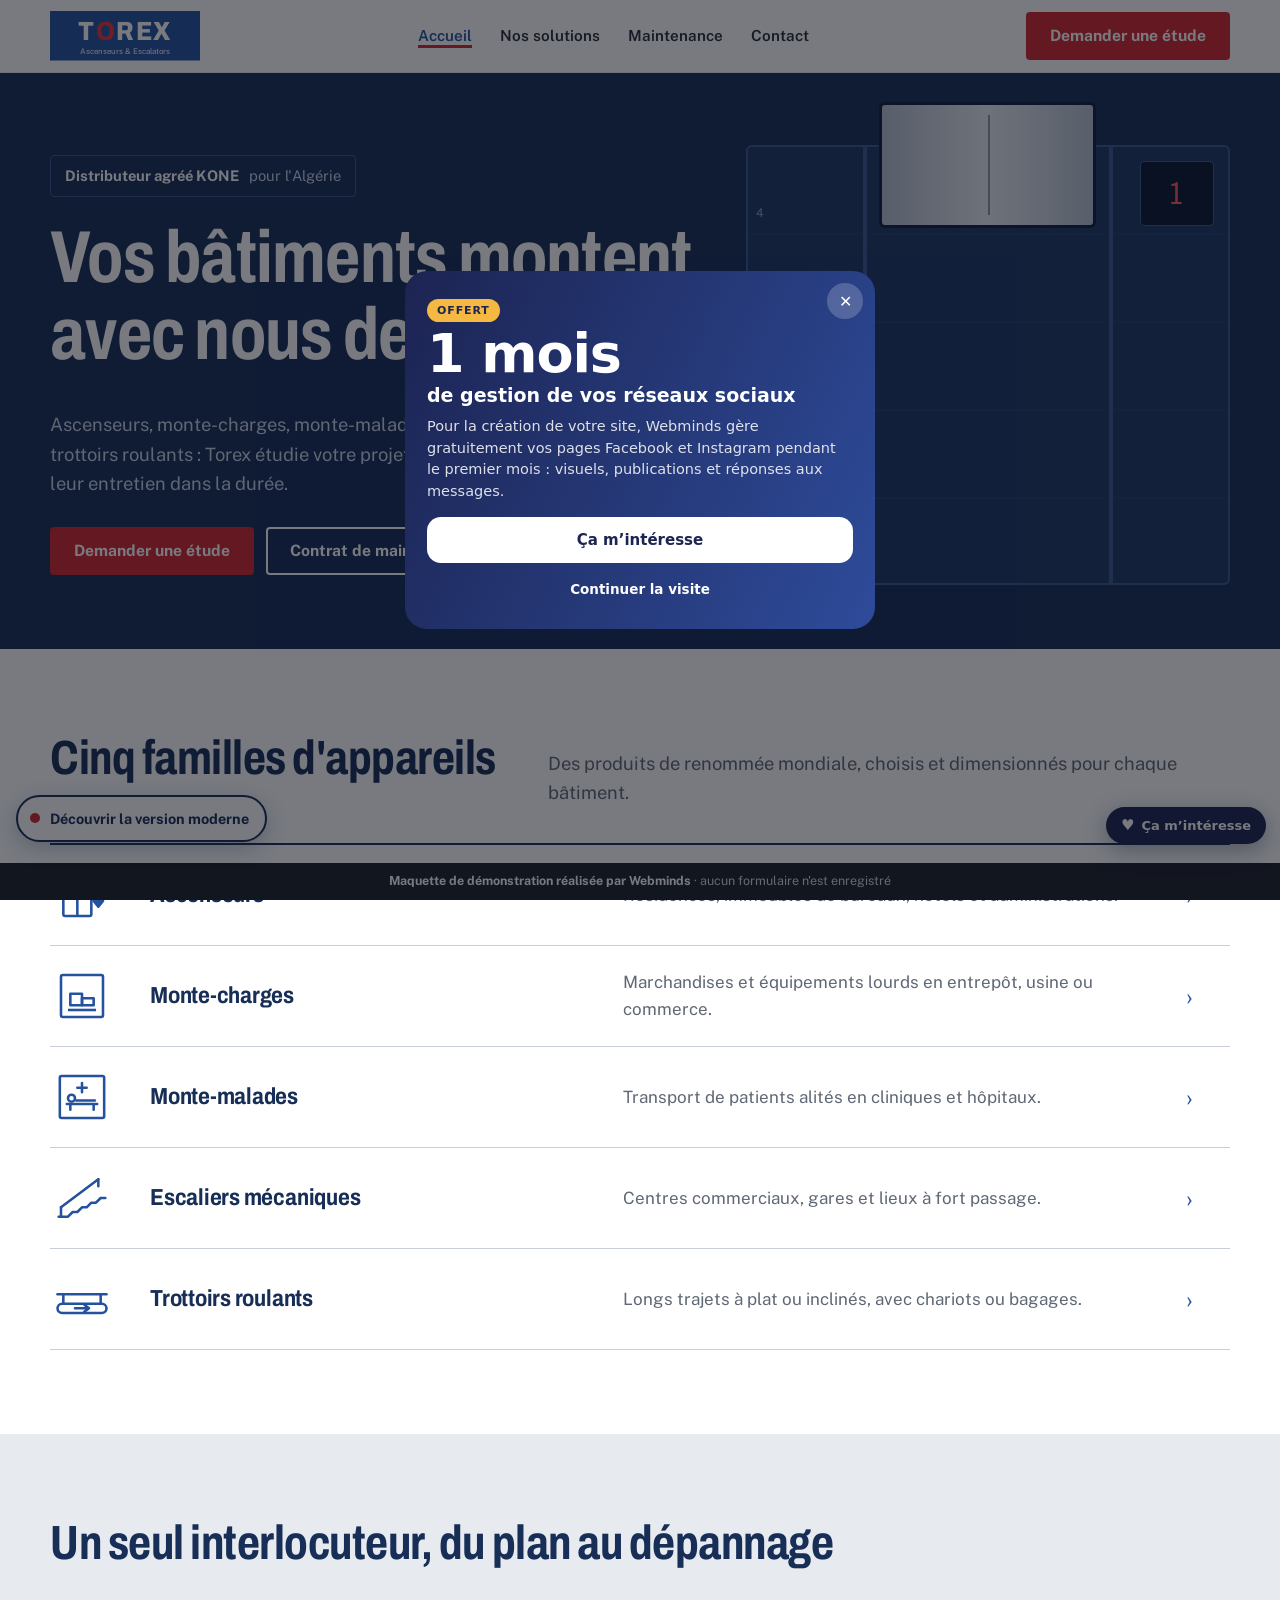
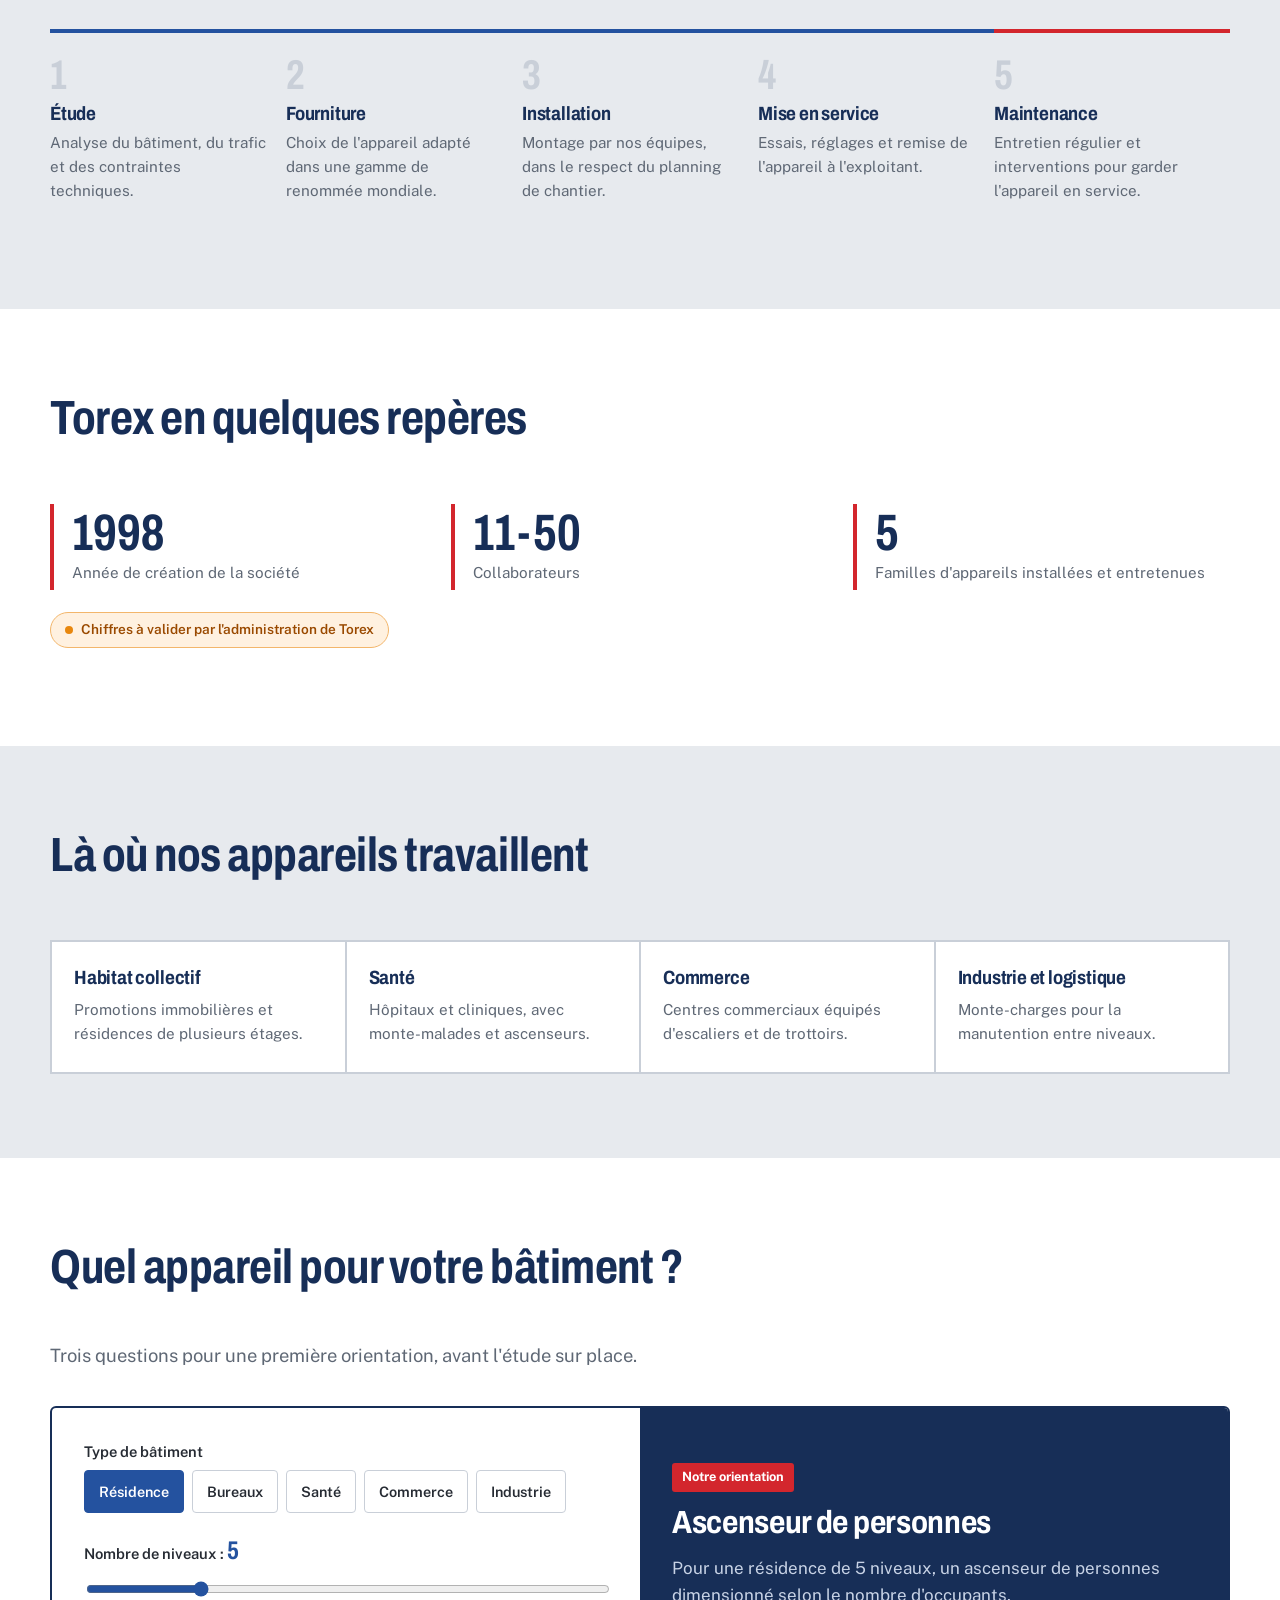
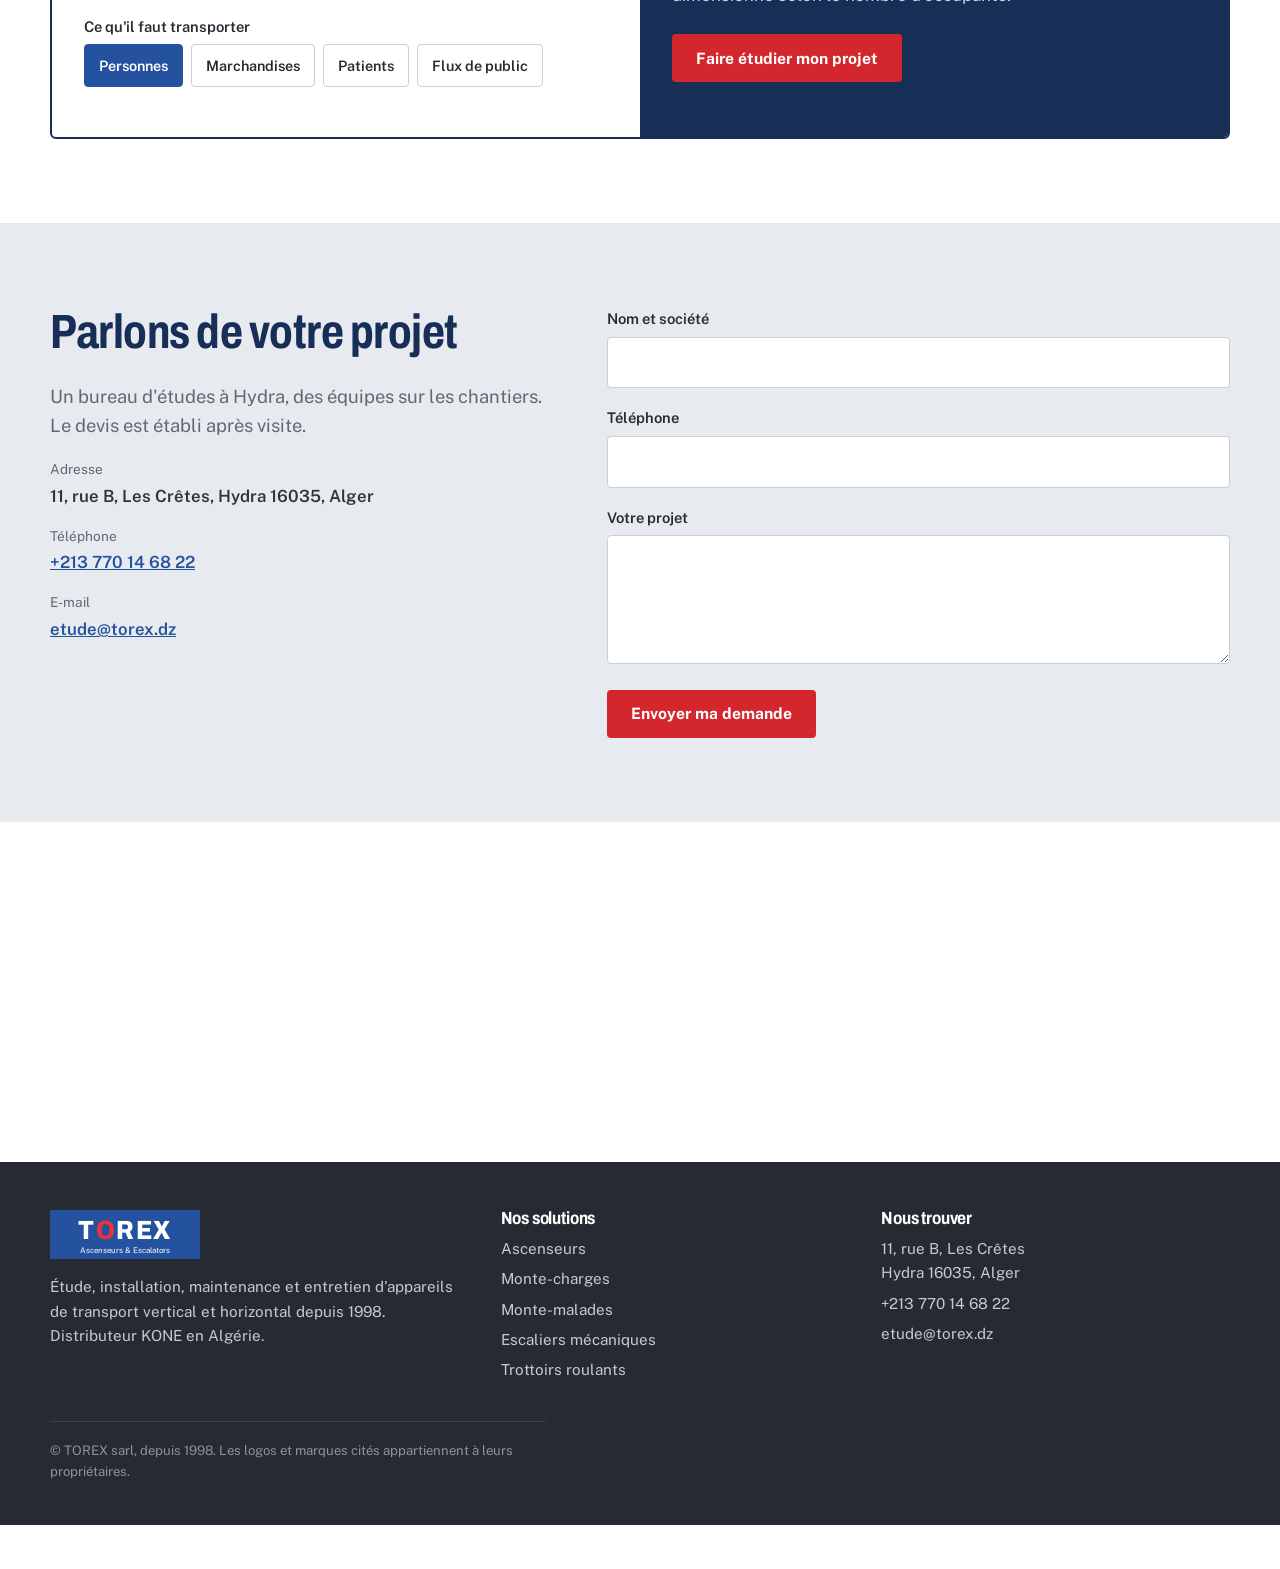
<file: index.html>
<!doctype html>
<html lang="fr">
<head>
<meta charset="utf-8">
<meta name="viewport" content="width=device-width, initial-scale=1, viewport-fit=cover">
<meta name="robots" content="noindex, nofollow">
<title>TOREX · Ascenseurs et escaliers mécaniques à Alger depuis 1998</title>
<meta name="description" content="TOREX sarl, distributeur KONE en Algérie : étude, installation, maintenance et entretien d'ascenseurs, monte-charges, monte-malades, escaliers mécaniques et trottoirs roulants. Hydra, Alger.">
<link rel="icon" href="data:image/svg+xml,<svg xmlns='http://www.w3.org/2000/svg' viewBox='0 0 32 32'><rect width='32' height='32' fill='%2324529F'/><circle cx='16' cy='16' r='8' fill='none' stroke='%23E8333A' stroke-width='4'/></svg>">
<link rel="stylesheet" href="css/style.css">
</head>
<body>
<header class="tx-head">
  <div class="wrap">
    <a href="index.html" class="tx-logo"><svg class="tx-logo-svg" viewBox="0 0 200 66" role="img" aria-label="TOREX Ascenseurs et Escalators"><rect width="200" height="66" fill="#24529F"/><text x="100" y="39" text-anchor="middle" fill="#fff" style="font-family:Archivo,Arial,sans-serif;font-weight:800;font-size:35px;font-stretch:88%;letter-spacing:2px">T<tspan fill="#E8333A">O</tspan>REX</text><text x="100" y="57" text-anchor="middle" fill="#fff" style="font-family:'Public Sans',Arial,sans-serif;font-size:10.5px;font-weight:400">Ascenseurs &amp; Escalators</text></svg></a>
    <nav class="tx-nav" id="nav" aria-label="Navigation principale">
      <a href="index.html" aria-current="page">Accueil</a>
      <a href="solutions.html">Nos solutions</a>
      <a href="service.html">Maintenance</a>
      <a href="contact.html">Contact</a>
    </nav>
    <a href="contact.html#etude" class="btn btn-rouge">Demander une étude</a>
    <button class="tx-burger" aria-label="Ouvrir le menu" aria-expanded="false" aria-controls="nav"><span></span><span></span><span></span></button>
  </div>
</header>
<main>
<section class="hero">
  <div class="wrap">
    <div>
      <p class="kone"><b>Distributeur agréé KONE</b> pour l'Algérie</p>
      <h1>Vos bâtiments montent avec nous depuis 1998.</h1>
      <p class="lead">Ascenseurs, monte-charges, monte-malades, escaliers mécaniques et trottoirs roulants : Torex étudie votre projet, installe les appareils et assure leur entretien dans la durée.</p>
      <div class="actions">
        <a href="contact.html#etude" class="btn btn-rouge">Demander une étude</a>
        <a href="service.html" class="btn btn-ligne">Contrat de maintenance</a>
      </div>
    </div>
    <div class="gaine" aria-hidden="true">
      <span class="rail g"></span><span class="rail d"></span>
      <span class="etiq-etage" style="bottom:8px">RDC</span>
      <span class="etiq-etage" style="bottom:96px">1</span>
      <span class="etiq-etage" style="bottom:184px">2</span>
      <span class="etiq-etage" style="bottom:272px">3</span>
      <span class="etiq-etage" style="bottom:360px">4</span>
      <div class="cabine" id="cabine"></div>
      <div class="afficheur" id="afficheur">0</div>
    </div>
  </div>
</section>

<section class="sec">
  <div class="wrap">
    <div class="sec-tete">
      <h2>Cinq familles d'appareils</h2>
      <p class="lead">Des produits de renommée mondiale, choisis et dimensionnés pour chaque bâtiment.</p>
    </div>
    <div class="gamme">
      <a href="solutions.html#ascenseurs"><svg viewBox="0 0 48 48" fill="none" stroke="currentColor" stroke-width="2.2" stroke-linejoin="round" aria-hidden="true"><rect x="8" y="6" width="24" height="36" rx="1.5"/><path d="M20 6v36"/><path d="M38 14l4 5h-8z" fill="currentColor"/><path d="M38 34l4-5h-8z" fill="currentColor"/></svg><h3>Ascenseurs</h3><p>Résidences, immeubles de bureaux, hôtels et administrations.</p><span class="fl" aria-hidden="true">›</span></a>
      <a href="solutions.html#monte-charges"><svg viewBox="0 0 48 48" fill="none" stroke="currentColor" stroke-width="2.2" stroke-linejoin="round" aria-hidden="true"><rect x="6" y="6" width="36" height="36" rx="1.5"/><rect x="14" y="22" width="10" height="10"/><rect x="24" y="26" width="10" height="6"/><path d="M12 36h24"/></svg><h3>Monte-charges</h3><p>Marchandises et équipements lourds en entrepôt, usine ou commerce.</p><span class="fl" aria-hidden="true">›</span></a>
      <a href="solutions.html#monte-malades"><svg viewBox="0 0 48 48" fill="none" stroke="currentColor" stroke-width="2.2" stroke-linejoin="round" stroke-linecap="round" aria-hidden="true"><rect x="5" y="6" width="38" height="36" rx="1.5"/><path d="M11 30h26M14 30v5M34 30v5"/><circle cx="15" cy="25" r="3"/><path d="M19 27h16"/><path d="M24 12v8M20 16h8"/></svg><h3>Monte-malades</h3><p>Transport de patients alités en cliniques et hôpitaux.</p><span class="fl" aria-hidden="true">›</span></a>
      <a href="solutions.html#escaliers"><svg viewBox="0 0 48 48" fill="none" stroke="currentColor" stroke-width="2.2" stroke-linejoin="round" stroke-linecap="round" aria-hidden="true"><path d="M4 40h8l4-4h4l4-4h4l4-4h4l4-4h4"/><path d="M6 32L38 8"/><path d="M6 32v8M38 8v6"/></svg><h3>Escaliers mécaniques</h3><p>Centres commerciaux, gares et lieux à fort passage.</p><span class="fl" aria-hidden="true">›</span></a>
      <a href="solutions.html#trottoirs"><svg viewBox="0 0 48 48" fill="none" stroke="currentColor" stroke-width="2.2" stroke-linejoin="round" stroke-linecap="round" aria-hidden="true"><rect x="3" y="28" width="42" height="8" rx="4"/><path d="M3 20h42"/><path d="M8 20v8M40 20v8"/><path d="M18 32h12M26 29l4 3-4 3"/></svg><h3>Trottoirs roulants</h3><p>Longs trajets à plat ou inclinés, avec chariots ou bagages.</p><span class="fl" aria-hidden="true">›</span></a>
    </div>
  </div>
</section>

<section class="sec sec-acier">
  <div class="wrap">
    <div class="sec-tete"><h2>Un seul interlocuteur, du plan au dépannage</h2></div>
    <ol class="etapes">
      <li><h3>Étude</h3><p>Analyse du bâtiment, du trafic et des contraintes techniques.</p></li>
      <li><h3>Fourniture</h3><p>Choix de l'appareil adapté dans une gamme de renommée mondiale.</p></li>
      <li><h3>Installation</h3><p>Montage par nos équipes, dans le respect du planning de chantier.</p></li>
      <li><h3>Mise en service</h3><p>Essais, réglages et remise de l'appareil à l'exploitant.</p></li>
      <li><h3>Maintenance</h3><p>Entretien régulier et interventions pour garder l'appareil en service.</p></li>
    </ol>
  </div>
</section>

<section class="sec">
  <div class="wrap">
    <div class="sec-tete"><h2>Torex en quelques repères</h2></div>
    <div class="chiffres">
      <div><strong>1998</strong><span>Année de création de la société</span></div>
      <div><strong>11-50</strong><span>Collaborateurs</span></div>
      <div><strong>5</strong><span>Familles d'appareils installées et entretenues</span></div>
    </div>
    <p class="pastille-orange">Chiffres à valider par l'administration de Torex</p>
  </div>
</section>

<section class="sec sec-acier">
  <div class="wrap">
    <div class="sec-tete"><h2>Là où nos appareils travaillent</h2></div>
    <div class="apps">
      <div><h3>Habitat collectif</h3><p>Promotions immobilières et résidences de plusieurs étages.</p></div>
      <div><h3>Santé</h3><p>Hôpitaux et cliniques, avec monte-malades et ascenseurs.</p></div>
      <div><h3>Commerce</h3><p>Centres commerciaux équipés d'escaliers et de trottoirs.</p></div>
      <div><h3>Industrie et logistique</h3><p>Monte-charges pour la manutention entre niveaux.</p></div>
    </div>
  </div>
</section>

<section class="sec" id="simulateur">
  <div class="wrap">
    <div class="sec-tete"><h2>Quel appareil pour votre bâtiment ?</h2><p class="lead">Trois questions pour une première orientation, avant l'étude sur place.</p></div>
    <div class="simu">
      <form id="simu" onsubmit="return false">
        <label>Type de bâtiment</label>
        <div class="choix" data-name="bat">
          <label><input type="radio" name="bat" value="resid" checked><span>Résidence</span></label>
          <label><input type="radio" name="bat" value="bureau"><span>Bureaux</span></label>
          <label><input type="radio" name="bat" value="sante"><span>Santé</span></label>
          <label><input type="radio" name="bat" value="commerce"><span>Commerce</span></label>
          <label><input type="radio" name="bat" value="industrie"><span>Industrie</span></label>
        </div>
        <label for="niv">Nombre de niveaux : <span class="range-val" id="niv-val">5</span></label>
        <input type="range" id="niv" min="1" max="20" value="5">
        <label>Ce qu'il faut transporter</label>
        <div class="choix">
          <label><input type="radio" name="quoi" value="pers" checked><span>Personnes</span></label>
          <label><input type="radio" name="quoi" value="charges"><span>Marchandises</span></label>
          <label><input type="radio" name="quoi" value="patients"><span>Patients</span></label>
          <label><input type="radio" name="quoi" value="flux"><span>Flux de public</span></label>
        </div>
      </form>
      <div class="res" aria-live="polite">
        <span class="tag">Notre orientation</span>
        <h3 id="res-titre">Ascenseur de personnes</h3>
        <p id="res-txt">Pour une résidence de 5 niveaux, un ascenseur de personnes dimensionné selon le nombre de logements.</p>
        <a href="contact.html#etude" class="btn btn-rouge" style="align-self:flex-start;margin-top:8px">Faire étudier mon projet</a>
      </div>
    </div>
  </div>
</section>

<section class="sec sec-acier">
  <div class="wrap contact-grid">
    <div>
      <h2>Parlons de votre projet</h2>
      <p class="lead">Un bureau d'études à Hydra, des équipes sur les chantiers. Le devis est établi après visite.</p>
      <div class="coords"><dl>
        <dt>Adresse</dt><dd>11, rue B, Les Crêtes, Hydra 16035, Alger</dd>
        <dt>Téléphone</dt><dd><a href="tel:+213770146822">+213 770 14 68 22</a></dd>
        <dt>E-mail</dt><dd><a href="mailto:etude@torex.dz">etude@torex.dz</a></dd>
      </dl></div>
    </div>
    <form class="form-demo" data-msg="Merci, votre demande a bien été reçue. Le bureau d'études vous recontacte rapidement.">
      <label for="c-nom">Nom et société</label><input id="c-nom" required>
      <label for="c-tel">Téléphone</label><input id="c-tel" type="tel" required>
      <label for="c-msg">Votre projet</label><textarea id="c-msg" rows="4"></textarea>
      <button class="btn btn-rouge" type="submit">Envoyer ma demande</button>
      <p class="confirm" role="status"></p>
    </form>
  </div>
</section>
</main>
<iframe class="carte" title="Carte : 11 rue B, Les Crêtes, Hydra, Alger" loading="lazy" referrerpolicy="no-referrer-when-downgrade" src="https://www.google.com/maps?q=11+Rue+B+Les+Cr%C3%AAtes+Hydra+Alger&z=16&output=embed"></iframe>
<footer class="tx-pied">
  <div class="wrap">
    <div>
      <a href="index.html" style="display:block;width:150px;margin-bottom:16px"><svg class="tx-logo-svg" viewBox="0 0 200 66" role="img" aria-label="TOREX Ascenseurs et Escalators"><rect width="200" height="66" fill="#24529F"/><text x="100" y="39" text-anchor="middle" fill="#fff" style="font-family:Archivo,Arial,sans-serif;font-weight:800;font-size:35px;font-stretch:88%;letter-spacing:2px">T<tspan fill="#E8333A">O</tspan>REX</text><text x="100" y="57" text-anchor="middle" fill="#fff" style="font-family:'Public Sans',Arial,sans-serif;font-size:10.5px;font-weight:400">Ascenseurs &amp; Escalators</text></svg></a>
      <p>Étude, installation, maintenance et entretien d'appareils de transport vertical et horizontal depuis 1998. Distributeur KONE en Algérie.</p>
    </div>
    <div>
      <h3>Nos solutions</h3>
      <ul>
        <li><a href="solutions.html#ascenseurs">Ascenseurs</a></li>
        <li><a href="solutions.html#monte-charges">Monte-charges</a></li>
        <li><a href="solutions.html#monte-malades">Monte-malades</a></li>
        <li><a href="solutions.html#escaliers">Escaliers mécaniques</a></li>
        <li><a href="solutions.html#trottoirs">Trottoirs roulants</a></li>
      </ul>
    </div>
    <div>
      <h3>Nous trouver</h3>
      <ul>
        <li>11, rue B, Les Crêtes<br>Hydra 16035, Alger</li>
        <li><a href="tel:+213770146822">+213 770 14 68 22</a></li>
        <li><a href="mailto:etude@torex.dz">etude@torex.dz</a></li>
      </ul>
    </div>
    <p class="bas">© TOREX sarl, depuis 1998. Les logos et marques cités appartiennent à leurs propriétaires.</p>
  </div>
</footer>
<a class="switch-version" href="moderne/index.html"><i></i>Découvrir la version moderne</a>
<div class="demo-bar"><b>Maquette de démonstration réalisée par Webminds</b> · aucun formulaire n'est enregistré</div>
<script src="js/main.js"></script><script data-wml>(function(){if(window.__wmL)return;window.__wmL=1;
var C={"p": "TOREX", "mail": null, "wa": "213797372452", "v": [["/", "Version corporate", "Claire et rassurante"], ["/moderne/", "Version moderne", "Immersive et animée"]]};
function ready(f){document.readyState==='loading'?document.addEventListener('DOMContentLoaded',f):f()}
ready(function(){
var css='.wmL-b{position:fixed;right:14px;bottom:calc(56px + env(safe-area-inset-bottom));z-index:2147483000;border:0;border-radius:999px;background:#1C2452;color:#fff;font:700 13px/1 system-ui,-apple-system,Segoe UI,Roboto,sans-serif;padding:11px 15px;box-shadow:0 6px 22px rgba(20,30,60,.35);cursor:pointer;display:flex;align-items:center;gap:7px}'
+'@media(max-width:520px){.wmL-b{bottom:calc(112px + env(safe-area-inset-bottom));font-size:12.5px;padding:10px 13px}}'
+'.wmL-m{position:fixed;inset:0;z-index:2147483001;background:rgba(10,14,25,.55);display:none;align-items:flex-end;justify-content:center;font-family:system-ui,-apple-system,Segoe UI,Roboto,sans-serif}.wmL-m.on{display:flex}@media(min-width:700px){.wmL-m{align-items:center;padding:20px}}'
+'.wmL-x{box-sizing:border-box;position:relative;background:#fff;color:#1C2452;width:100%;max-width:470px;max-height:92vh;overflow:auto;border-radius:22px 22px 0 0;padding:24px 22px calc(22px + env(safe-area-inset-bottom));text-align:left}@media(min-width:700px){.wmL-x{border-radius:22px}}'
+'.wmL-x *{box-sizing:border-box}.wmL-c{position:absolute;top:12px;right:12px;width:36px;height:36px;border:0;border-radius:50%;background:#F0F2F1;font-size:16px;cursor:pointer;color:#1C2452}'
+'.wmL-x h3{font:800 26px/1.1 system-ui,-apple-system,sans-serif;margin:4px 40px 10px 0;color:inherit}.wmL-x p{margin:0 0 14px;line-height:1.5;font-size:14.5px;opacity:.85}'
+'.wmL-o{background:linear-gradient(115deg,#1C2452,#2E4B9A);color:#fff}.wmL-o .wmL-c{background:rgba(255,255,255,.2);color:#fff}.wmL-big{font:900 54px/.95 system-ui,-apple-system,sans-serif;letter-spacing:-.02em;margin:6px 0 2px}.wmL-big small{display:block;font-size:19px;font-weight:700;letter-spacing:0;margin-top:6px}'
+'.wmL-tag{display:inline-block;background:#F5B841;color:#1C2452;font:800 11px system-ui,sans-serif;letter-spacing:.08em;border-radius:999px;padding:5px 10px}'
+'.wmL-btn{display:flex;align-items:center;justify-content:center;width:100%;border:0;border-radius:14px;padding:14px;font:800 15px system-ui,-apple-system,sans-serif;cursor:pointer;margin-top:8px}.wmL-w{background:#fff;color:#1C2452}.wmL-g{background:#1FAF55;color:#fff}.wmL-n{background:#1C2452;color:#fff}.wmL-l{background:transparent;color:inherit;font-weight:600;font-size:13.5px;padding:10px}'
+'.wmL-s{font:700 11.5px system-ui,sans-serif;text-transform:uppercase;letter-spacing:.06em;opacity:.6;margin:12px 0 8px}.wmL-ch{display:grid;gap:8px}.wmL-ch label{display:flex;align-items:center;gap:10px;border:1.5px solid #E2E6E3;border-radius:12px;padding:11px 12px;cursor:pointer;font-size:14px;font-weight:600}.wmL-ch label small{display:block;font-weight:500;opacity:.65;font-size:12px}.wmL-ch input{width:18px;height:18px;flex:none;accent-color:#1FAF55}'
+'.wmL-f{display:grid;gap:8px;margin:12px 0 6px}.wmL-f input{border:1.5px solid #E2E6E3;border-radius:12px;padding:12px;font:500 16px system-ui,sans-serif;color:#1C2452;background:#fff;-webkit-user-select:text!important;user-select:text!important;width:100%}'
+'.wmL-ok{text-align:center}.wmL-ok i{display:grid;place-items:center;width:64px;height:64px;margin:6px auto 12px;border-radius:50%;background:#E8F7EE;color:#1FAF55;font-style:normal;font-size:30px}';
var st=document.createElement('style');st.textContent=css;document.head.appendChild(st);
function ss(k,v){try{if(v===undefined)return sessionStorage.getItem(k);sessionStorage.setItem(k,v)}catch(e){}}
var p=location.pathname,cur=0;C.v.forEach(function(v,i){if(v[0]!=='/'&&p.indexOf(v[0])===0)cur=i});
var off=document.createElement('div');off.className='wmL-m';off.innerHTML='<div class="wmL-x wmL-o" role="dialog" aria-modal="true"><button class="wmL-c" type="button" aria-label="Fermer">✕</button><span class="wmL-tag">OFFERT</span><div class="wmL-big">1 mois<small>de gestion de vos réseaux sociaux</small></div><p style="margin-top:12px">Pour la création de votre site, Webminds gère gratuitement vos pages Facebook et Instagram pendant le premier mois : visuels, publications et réponses aux messages.</p><button class="wmL-btn wmL-w" type="button" data-i>Ça m’intéresse</button><button class="wmL-btn wmL-l" type="button" data-c>Continuer la visite</button></div>';
var ch='';C.v.forEach(function(v,i){ch+='<label><input type="radio" name="wmLv" value="'+v[1]+'"'+(i===cur?' checked':'')+'><span>'+v[1]+(v[2]?'<small>'+v[2]+'</small>':'')+'</span></label>'});
var it=document.createElement('div');it.className='wmL-m';it.innerHTML='<div class="wmL-x" role="dialog" aria-modal="true"><button class="wmL-c" type="button" aria-label="Fermer">✕</button><div data-s1><h3>Cette maquette vous plaît ?</h3><p>Choisissez la version qui vous intéresse : Webminds vous recontacte pour vous la présenter.</p>'+(C.v.length>1?'<div class="wmL-s">La version préférée</div><div class="wmL-ch">'+ch+'</div>':'')+'<div class="wmL-s">En plus</div><div class="wmL-ch"><label><input type="checkbox" value="Gestion des réseaux sociaux (1 mois offert)"><span>Réseaux sociaux<small>1 mois de gestion offert avec le site</small></span></label></div><div class="wmL-f"><input name="n" placeholder="Votre nom" autocomplete="name"><input name="t" type="tel" inputmode="tel" placeholder="Votre téléphone (facultatif)" autocomplete="tel"></div><button class="wmL-btn wmL-g" type="button" data-w>Envoyer sur WhatsApp</button>'+(C.mail?'<button class="wmL-btn wmL-l" type="button" data-e>Envoyer par e-mail</button>':'')+'</div><div class="wmL-ok" data-s2 hidden><i>✓</i><h3 style="margin:0 0 8px">Merci !</h3><p>Votre choix a bien été transmis à Webminds. Nous vous recontactons très vite.</p><button class="wmL-btn wmL-n" type="button" data-c>Continuer la visite</button></div></div>';
document.body.appendChild(off);document.body.appendChild(it);
var b=document.createElement('button');b.type='button';b.className='wmL-b';b.innerHTML='<b style="font-size:15px">♥</b>Ça m’intéresse';document.body.appendChild(b);
function op(m){off.classList.remove('on');it.classList.remove('on');m.classList.add('on')}
[off,it].forEach(function(m){m.addEventListener('click',function(e){if(e.target===m||e.target.closest('.wmL-c')||e.target.closest('[data-c]'))m.classList.remove('on')})});
b.onclick=function(){op(it)};off.querySelector('[data-i]').onclick=function(){op(it)};
function msg(){var v=(it.querySelector('input[name=wmLv]:checked')||{}).value||C.v[cur][1],x=[].map.call(it.querySelectorAll('input[type=checkbox]:checked'),function(c){return c.value}),n=it.querySelector('[name=n]').value.trim(),t=it.querySelector('[name=t]').value.trim();
 return{v:v,x:x,n:n,t:t,txt:'Bonjour Webminds, la maquette '+C.p+' m’intéresse.\nVersion préférée : '+v+(x.length?'\nEn plus : '+x.join(', '):'')+(n?'\nNom : '+n:'')+(t?'\nTéléphone : '+t:'')+'\nLien : '+location.origin+C.v[cur][0]}}
function mail(m){if(!C.mail)return;try{fetch('https://formsubmit.co/ajax/'+C.mail,{method:'POST',keepalive:true,headers:{'Content-Type':'application/json','Accept':'application/json'},body:JSON.stringify({_subject:'Maquette '+C.p+' : intéressé ('+m.v+')',Prospect:C.p,Version:m.v,Options:m.x.join(', ')||'-',Nom:m.n||'-',Telephone:m.t||'-',Lien:location.origin+C.v[cur][0],_template:'table',_captcha:'false'})}).catch(function(){})}catch(e){}}
function done(){it.querySelector('[data-s1]').hidden=true;it.querySelector('[data-s2]').hidden=false;ss('wmL-sent','1')}
it.querySelector('[data-w]').onclick=function(){var m=msg();mail(m);done();location.href='https://wa.me/'+C.wa+'?text='+encodeURIComponent(m.txt)};
var e=it.querySelector('[data-e]');if(e)e.onclick=function(){mail(msg());done()};
var sh=ss('wmL-off');addEventListener('scroll',function(){var r=(scrollY+innerHeight)/document.documentElement.scrollHeight;
 if(!sh&&scrollY>500&&r>.3){sh=1;ss('wmL-off','1');op(off)}
 if(!ss('wmL-it')&&!ss('wmL-sent')&&sh&&r>.92&&!off.classList.contains('on')){ss('wmL-it','1');op(it)}},{passive:true});
});})();
</script></body>
</html>
</file>
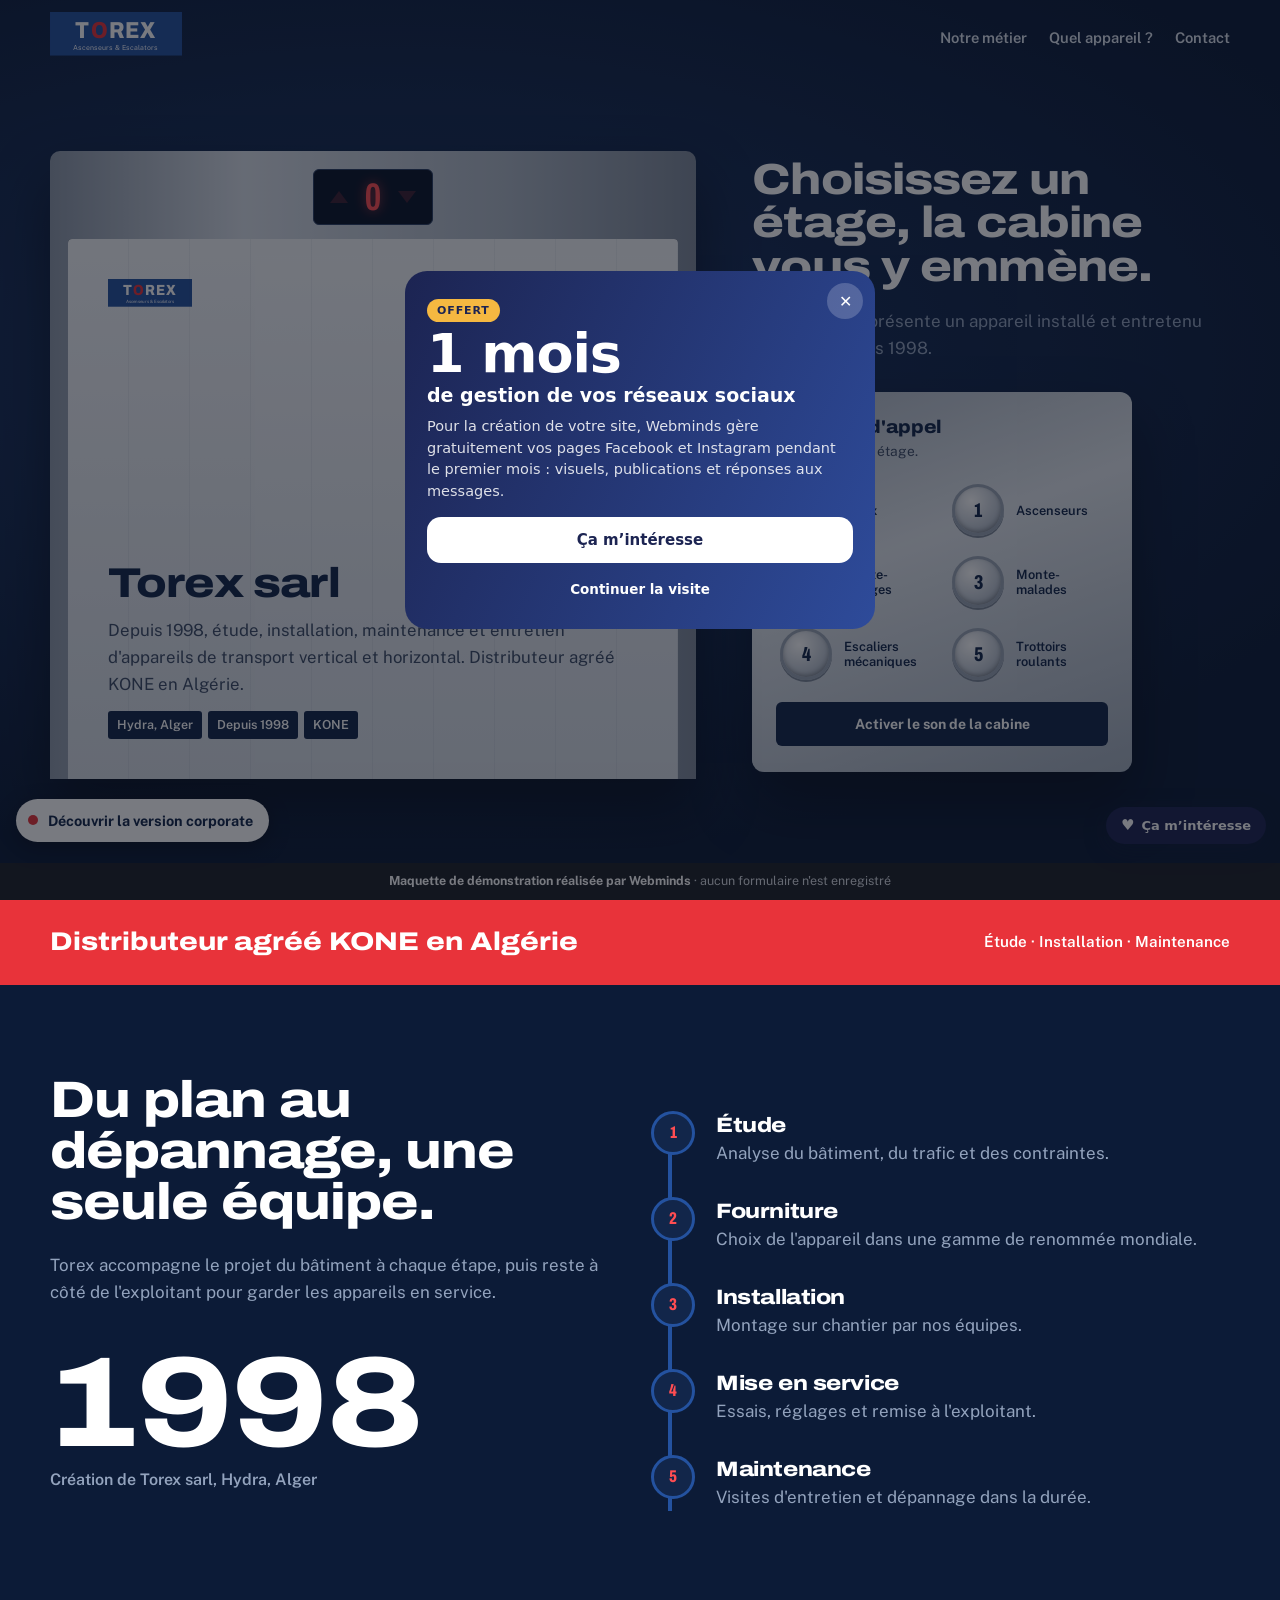
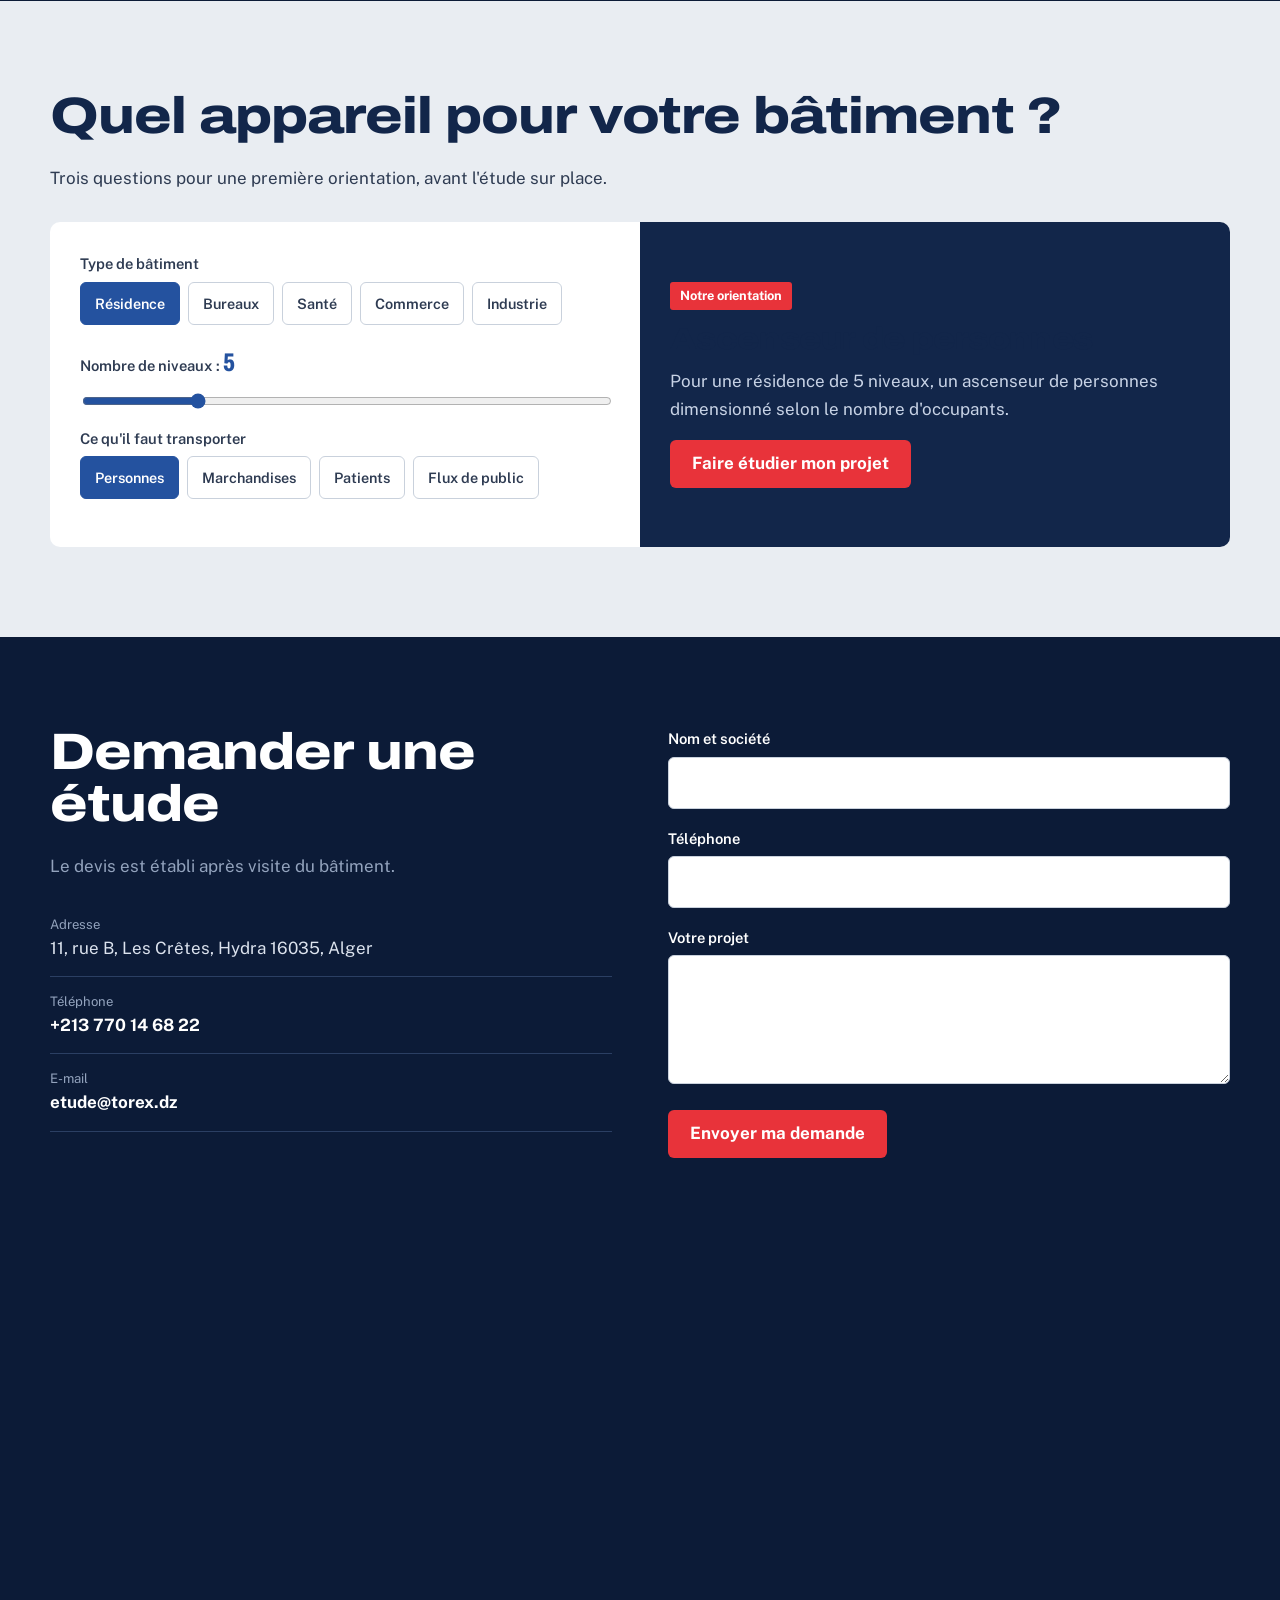
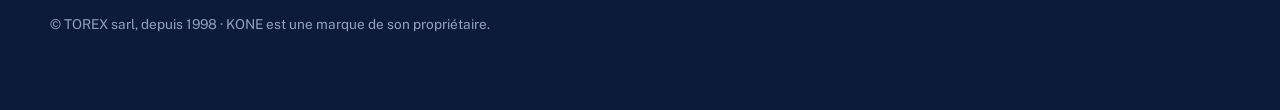
<file: moderne/index.html>
<!doctype html>
<html lang="fr">
<head>
<meta charset="utf-8">
<meta name="viewport" content="width=device-width, initial-scale=1, viewport-fit=cover">
<meta name="robots" content="noindex, nofollow">
<title>TOREX · Appelez la cabine</title>
<link rel="icon" href="data:image/svg+xml,<svg xmlns='http://www.w3.org/2000/svg' viewBox='0 0 32 32'><rect width='32' height='32' fill='%2324529F'/><circle cx='16' cy='16' r='8' fill='none' stroke='%23E8333A' stroke-width='4'/></svg>">
<link rel="stylesheet" href="moderne.css">
</head>
<body>
<header class="m-head"><div class="wrap">
  <a href="index.html" class="tx-logo"><svg class="tx-logo-svg" viewBox="0 0 200 66" role="img" aria-label="TOREX Ascenseurs et Escalators"><rect width="200" height="66" fill="#24529F"/><text x="100" y="39" text-anchor="middle" fill="#fff" style="font-family:Archivo,Arial,sans-serif;font-weight:800;font-size:35px;font-stretch:88%;letter-spacing:2px">T<tspan fill="#E8333A">O</tspan>REX</text><text x="100" y="57" text-anchor="middle" fill="#fff" style="font-family:'Public Sans',Arial,sans-serif;font-size:10.5px;font-weight:400">Ascenseurs &amp; Escalators</text></svg></a>
  <nav aria-label="Navigation"><a href="#parcours">Notre métier</a><a href="#simulateur">Quel appareil ?</a><a href="#contact">Contact</a></nav>
</div></header>
<main>
<section class="scene">
  <div class="encadrement">
    <div class="indic" aria-hidden="true"><span class="dir haut" id="dir-h"></span><span class="num" id="num">0</span><span class="dir bas" id="dir-b"></span></div>
    <div class="baie" id="baie">
      <div class="interieur" id="interieur" aria-live="polite"></div>
      <div class="porte g"><span class="mot">TOREX</span></div>
      <div class="porte d"><span class="mot">KONE</span></div>
    </div>
  </div>
  <div class="col-d">
  <div class="titre-scene">
    <h1>Choisissez un étage, la cabine vous y emmène.</h1>
    <p>Chaque étage présente un appareil installé et entretenu par Torex depuis 1998.</p>
  </div>
  <div class="panneau">
    <h2>Panneau d'appel</h2>
    <p class="aide">Appuyez sur un étage.</p>
    <div class="touches" id="touches">
      <button class="touche" data-e="0" aria-pressed="false"><span class="rond">0</span><span class="lib">Torex</span></button>
      <button class="touche" data-e="1" aria-pressed="false"><span class="rond">1</span><span class="lib">Ascenseurs</span></button>
      <button class="touche" data-e="2" aria-pressed="false"><span class="rond">2</span><span class="lib">Monte-charges</span></button>
      <button class="touche" data-e="3" aria-pressed="false"><span class="rond">3</span><span class="lib">Monte-malades</span></button>
      <button class="touche" data-e="4" aria-pressed="false"><span class="rond">4</span><span class="lib">Escaliers mécaniques</span></button>
      <button class="touche" data-e="5" aria-pressed="false"><span class="rond">5</span><span class="lib">Trottoirs roulants</span></button>
    </div>
    <button class="son" id="son" aria-pressed="false">Activer le son de la cabine</button>
  </div>
  </div>
</section>

<div class="kone-bande"><div class="wrap">Distributeur agréé KONE en Algérie<span>Étude · Installation · Maintenance</span></div></div>

<section class="sec" id="parcours">
  <div class="wrap duo">
    <div>
      <h2>Du plan au dépannage, une seule équipe.</h2>
      <p style="color:var(--doux)">Torex accompagne le projet du bâtiment à chaque étape, puis reste à côté de l'exploitant pour garder les appareils en service.</p>
      <div class="repere" style="margin-top:40px">1998<small>Création de Torex sarl, Hydra, Alger</small></div>
    </div>
    <ol class="gaine-etapes">
      <li><h3>Étude</h3><p>Analyse du bâtiment, du trafic et des contraintes.</p></li>
      <li><h3>Fourniture</h3><p>Choix de l'appareil dans une gamme de renommée mondiale.</p></li>
      <li><h3>Installation</h3><p>Montage sur chantier par nos équipes.</p></li>
      <li><h3>Mise en service</h3><p>Essais, réglages et remise à l'exploitant.</p></li>
      <li><h3>Maintenance</h3><p>Visites d'entretien et dépannage dans la durée.</p></li>
    </ol>
  </div>
</section>

<section class="sec sec-claire" id="simulateur">
  <div class="wrap">
    <h2>Quel appareil pour votre bâtiment ?</h2>
    <p>Trois questions pour une première orientation, avant l'étude sur place.</p>
    <div class="simu" style="margin-top:30px">
      <form id="simu" onsubmit="return false">
        <label>Type de bâtiment</label>
        <div class="choix">
          <label><input type="radio" name="bat" value="resid" checked><span>Résidence</span></label>
          <label><input type="radio" name="bat" value="bureau"><span>Bureaux</span></label>
          <label><input type="radio" name="bat" value="sante"><span>Santé</span></label>
          <label><input type="radio" name="bat" value="commerce"><span>Commerce</span></label>
          <label><input type="radio" name="bat" value="industrie"><span>Industrie</span></label>
        </div>
        <label for="niv">Nombre de niveaux : <span class="range-val" id="niv-val">5</span></label>
        <input type="range" id="niv" min="1" max="20" value="5">
        <label>Ce qu'il faut transporter</label>
        <div class="choix">
          <label><input type="radio" name="quoi" value="pers" checked><span>Personnes</span></label>
          <label><input type="radio" name="quoi" value="charges"><span>Marchandises</span></label>
          <label><input type="radio" name="quoi" value="patients"><span>Patients</span></label>
          <label><input type="radio" name="quoi" value="flux"><span>Flux de public</span></label>
        </div>
      </form>
      <div class="res" aria-live="polite">
        <span class="tag">Notre orientation</span>
        <h3 id="res-titre">Ascenseur de personnes</h3>
        <p id="res-txt"></p>
        <a href="#contact" class="btn btn-rouge" style="align-self:flex-start">Faire étudier mon projet</a>
      </div>
    </div>
  </div>
</section>

<section class="sec" id="contact">
  <div class="wrap duo">
    <div>
      <h2>Demander une étude</h2>
      <p style="color:var(--doux)">Le devis est établi après visite du bâtiment.</p>
      <ul class="coord-liste">
        <li><small>Adresse</small>11, rue B, Les Crêtes, Hydra 16035, Alger</li>
        <li><small>Téléphone</small><a href="tel:+213770146822">+213 770 14 68 22</a></li>
        <li><small>E-mail</small><a href="mailto:etude@torex.dz">etude@torex.dz</a></li>
      </ul>
    </div>
    <form class="form-demo form-sombre" data-msg="Merci, votre demande d'étude a bien été reçue. Le bureau d'études vous recontacte rapidement.">
      <label for="m-nom">Nom et société</label><input id="m-nom" required>
      <label for="m-tel">Téléphone</label><input id="m-tel" type="tel" required>
      <label for="m-msg">Votre projet</label><textarea id="m-msg" rows="4"></textarea>
      <button class="btn btn-rouge" type="submit">Envoyer ma demande</button>
      <p class="confirm" role="status"></p>
    </form>
  </div>
</section>
</main>
<iframe class="carte" title="Carte : 11 rue B, Les Crêtes, Hydra, Alger" loading="lazy" src="https://www.google.com/maps?q=11+Rue+B+Les+Cr%C3%AAtes+Hydra+Alger&z=16&output=embed"></iframe>
<footer class="m-pied"><div class="wrap">© TOREX sarl, depuis 1998 · KONE est une marque de son propriétaire.</div></footer>
<template id="ico-1"><svg viewBox="0 0 48 48" fill="none" stroke="currentColor" stroke-width="2.2" stroke-linejoin="round" aria-hidden="true"><rect x="8" y="6" width="24" height="36" rx="1.5"/><path d="M20 6v36"/><path d="M38 14l4 5h-8z" fill="currentColor"/><path d="M38 34l4-5h-8z" fill="currentColor"/></svg></template><template id="ico-2"><svg viewBox="0 0 48 48" fill="none" stroke="currentColor" stroke-width="2.2" stroke-linejoin="round" aria-hidden="true"><rect x="6" y="6" width="36" height="36" rx="1.5"/><rect x="14" y="22" width="10" height="10"/><rect x="24" y="26" width="10" height="6"/><path d="M12 36h24"/></svg></template><template id="ico-3"><svg viewBox="0 0 48 48" fill="none" stroke="currentColor" stroke-width="2.2" stroke-linejoin="round" stroke-linecap="round" aria-hidden="true"><rect x="5" y="6" width="38" height="36" rx="1.5"/><path d="M11 30h26M14 30v5M34 30v5"/><circle cx="15" cy="25" r="3"/><path d="M19 27h16"/><path d="M24 12v8M20 16h8"/></svg></template><template id="ico-4"><svg viewBox="0 0 48 48" fill="none" stroke="currentColor" stroke-width="2.2" stroke-linejoin="round" stroke-linecap="round" aria-hidden="true"><path d="M4 40h8l4-4h4l4-4h4l4-4h4l4-4h4"/><path d="M6 32L38 8"/><path d="M6 32v8M38 8v6"/></svg></template><template id="ico-5"><svg viewBox="0 0 48 48" fill="none" stroke="currentColor" stroke-width="2.2" stroke-linejoin="round" stroke-linecap="round" aria-hidden="true"><rect x="3" y="28" width="42" height="8" rx="4"/><path d="M3 20h42"/><path d="M8 20v8M40 20v8"/><path d="M18 32h12M26 29l4 3-4 3"/></svg></template>
<a class="switch-version" href="../index.html"><i></i>Découvrir la version corporate</a>
<div class="demo-bar"><b>Maquette de démonstration réalisée par Webminds</b> · aucun formulaire n'est enregistré</div>
<script src="../js/main.js"></script>
<script src="moderne.js"></script><script data-wml>(function(){if(window.__wmL)return;window.__wmL=1;
var C={"p": "TOREX", "mail": null, "wa": "213797372452", "v": [["/", "Version corporate", "Claire et rassurante"], ["/moderne/", "Version moderne", "Immersive et animée"]]};
function ready(f){document.readyState==='loading'?document.addEventListener('DOMContentLoaded',f):f()}
ready(function(){
var css='.wmL-b{position:fixed;right:14px;bottom:calc(56px + env(safe-area-inset-bottom));z-index:2147483000;border:0;border-radius:999px;background:#1C2452;color:#fff;font:700 13px/1 system-ui,-apple-system,Segoe UI,Roboto,sans-serif;padding:11px 15px;box-shadow:0 6px 22px rgba(20,30,60,.35);cursor:pointer;display:flex;align-items:center;gap:7px}'
+'@media(max-width:520px){.wmL-b{bottom:calc(112px + env(safe-area-inset-bottom));font-size:12.5px;padding:10px 13px}}'
+'.wmL-m{position:fixed;inset:0;z-index:2147483001;background:rgba(10,14,25,.55);display:none;align-items:flex-end;justify-content:center;font-family:system-ui,-apple-system,Segoe UI,Roboto,sans-serif}.wmL-m.on{display:flex}@media(min-width:700px){.wmL-m{align-items:center;padding:20px}}'
+'.wmL-x{box-sizing:border-box;position:relative;background:#fff;color:#1C2452;width:100%;max-width:470px;max-height:92vh;overflow:auto;border-radius:22px 22px 0 0;padding:24px 22px calc(22px + env(safe-area-inset-bottom));text-align:left}@media(min-width:700px){.wmL-x{border-radius:22px}}'
+'.wmL-x *{box-sizing:border-box}.wmL-c{position:absolute;top:12px;right:12px;width:36px;height:36px;border:0;border-radius:50%;background:#F0F2F1;font-size:16px;cursor:pointer;color:#1C2452}'
+'.wmL-x h3{font:800 26px/1.1 system-ui,-apple-system,sans-serif;margin:4px 40px 10px 0;color:inherit}.wmL-x p{margin:0 0 14px;line-height:1.5;font-size:14.5px;opacity:.85}'
+'.wmL-o{background:linear-gradient(115deg,#1C2452,#2E4B9A);color:#fff}.wmL-o .wmL-c{background:rgba(255,255,255,.2);color:#fff}.wmL-big{font:900 54px/.95 system-ui,-apple-system,sans-serif;letter-spacing:-.02em;margin:6px 0 2px}.wmL-big small{display:block;font-size:19px;font-weight:700;letter-spacing:0;margin-top:6px}'
+'.wmL-tag{display:inline-block;background:#F5B841;color:#1C2452;font:800 11px system-ui,sans-serif;letter-spacing:.08em;border-radius:999px;padding:5px 10px}'
+'.wmL-btn{display:flex;align-items:center;justify-content:center;width:100%;border:0;border-radius:14px;padding:14px;font:800 15px system-ui,-apple-system,sans-serif;cursor:pointer;margin-top:8px}.wmL-w{background:#fff;color:#1C2452}.wmL-g{background:#1FAF55;color:#fff}.wmL-n{background:#1C2452;color:#fff}.wmL-l{background:transparent;color:inherit;font-weight:600;font-size:13.5px;padding:10px}'
+'.wmL-s{font:700 11.5px system-ui,sans-serif;text-transform:uppercase;letter-spacing:.06em;opacity:.6;margin:12px 0 8px}.wmL-ch{display:grid;gap:8px}.wmL-ch label{display:flex;align-items:center;gap:10px;border:1.5px solid #E2E6E3;border-radius:12px;padding:11px 12px;cursor:pointer;font-size:14px;font-weight:600}.wmL-ch label small{display:block;font-weight:500;opacity:.65;font-size:12px}.wmL-ch input{width:18px;height:18px;flex:none;accent-color:#1FAF55}'
+'.wmL-f{display:grid;gap:8px;margin:12px 0 6px}.wmL-f input{border:1.5px solid #E2E6E3;border-radius:12px;padding:12px;font:500 16px system-ui,sans-serif;color:#1C2452;background:#fff;-webkit-user-select:text!important;user-select:text!important;width:100%}'
+'.wmL-ok{text-align:center}.wmL-ok i{display:grid;place-items:center;width:64px;height:64px;margin:6px auto 12px;border-radius:50%;background:#E8F7EE;color:#1FAF55;font-style:normal;font-size:30px}';
var st=document.createElement('style');st.textContent=css;document.head.appendChild(st);
function ss(k,v){try{if(v===undefined)return sessionStorage.getItem(k);sessionStorage.setItem(k,v)}catch(e){}}
var p=location.pathname,cur=0;C.v.forEach(function(v,i){if(v[0]!=='/'&&p.indexOf(v[0])===0)cur=i});
var off=document.createElement('div');off.className='wmL-m';off.innerHTML='<div class="wmL-x wmL-o" role="dialog" aria-modal="true"><button class="wmL-c" type="button" aria-label="Fermer">✕</button><span class="wmL-tag">OFFERT</span><div class="wmL-big">1 mois<small>de gestion de vos réseaux sociaux</small></div><p style="margin-top:12px">Pour la création de votre site, Webminds gère gratuitement vos pages Facebook et Instagram pendant le premier mois : visuels, publications et réponses aux messages.</p><button class="wmL-btn wmL-w" type="button" data-i>Ça m’intéresse</button><button class="wmL-btn wmL-l" type="button" data-c>Continuer la visite</button></div>';
var ch='';C.v.forEach(function(v,i){ch+='<label><input type="radio" name="wmLv" value="'+v[1]+'"'+(i===cur?' checked':'')+'><span>'+v[1]+(v[2]?'<small>'+v[2]+'</small>':'')+'</span></label>'});
var it=document.createElement('div');it.className='wmL-m';it.innerHTML='<div class="wmL-x" role="dialog" aria-modal="true"><button class="wmL-c" type="button" aria-label="Fermer">✕</button><div data-s1><h3>Cette maquette vous plaît ?</h3><p>Choisissez la version qui vous intéresse : Webminds vous recontacte pour vous la présenter.</p>'+(C.v.length>1?'<div class="wmL-s">La version préférée</div><div class="wmL-ch">'+ch+'</div>':'')+'<div class="wmL-s">En plus</div><div class="wmL-ch"><label><input type="checkbox" value="Gestion des réseaux sociaux (1 mois offert)"><span>Réseaux sociaux<small>1 mois de gestion offert avec le site</small></span></label></div><div class="wmL-f"><input name="n" placeholder="Votre nom" autocomplete="name"><input name="t" type="tel" inputmode="tel" placeholder="Votre téléphone (facultatif)" autocomplete="tel"></div><button class="wmL-btn wmL-g" type="button" data-w>Envoyer sur WhatsApp</button>'+(C.mail?'<button class="wmL-btn wmL-l" type="button" data-e>Envoyer par e-mail</button>':'')+'</div><div class="wmL-ok" data-s2 hidden><i>✓</i><h3 style="margin:0 0 8px">Merci !</h3><p>Votre choix a bien été transmis à Webminds. Nous vous recontactons très vite.</p><button class="wmL-btn wmL-n" type="button" data-c>Continuer la visite</button></div></div>';
document.body.appendChild(off);document.body.appendChild(it);
var b=document.createElement('button');b.type='button';b.className='wmL-b';b.innerHTML='<b style="font-size:15px">♥</b>Ça m’intéresse';document.body.appendChild(b);
function op(m){off.classList.remove('on');it.classList.remove('on');m.classList.add('on')}
[off,it].forEach(function(m){m.addEventListener('click',function(e){if(e.target===m||e.target.closest('.wmL-c')||e.target.closest('[data-c]'))m.classList.remove('on')})});
b.onclick=function(){op(it)};off.querySelector('[data-i]').onclick=function(){op(it)};
function msg(){var v=(it.querySelector('input[name=wmLv]:checked')||{}).value||C.v[cur][1],x=[].map.call(it.querySelectorAll('input[type=checkbox]:checked'),function(c){return c.value}),n=it.querySelector('[name=n]').value.trim(),t=it.querySelector('[name=t]').value.trim();
 return{v:v,x:x,n:n,t:t,txt:'Bonjour Webminds, la maquette '+C.p+' m’intéresse.\nVersion préférée : '+v+(x.length?'\nEn plus : '+x.join(', '):'')+(n?'\nNom : '+n:'')+(t?'\nTéléphone : '+t:'')+'\nLien : '+location.origin+C.v[cur][0]}}
function mail(m){if(!C.mail)return;try{fetch('https://formsubmit.co/ajax/'+C.mail,{method:'POST',keepalive:true,headers:{'Content-Type':'application/json','Accept':'application/json'},body:JSON.stringify({_subject:'Maquette '+C.p+' : intéressé ('+m.v+')',Prospect:C.p,Version:m.v,Options:m.x.join(', ')||'-',Nom:m.n||'-',Telephone:m.t||'-',Lien:location.origin+C.v[cur][0],_template:'table',_captcha:'false'})}).catch(function(){})}catch(e){}}
function done(){it.querySelector('[data-s1]').hidden=true;it.querySelector('[data-s2]').hidden=false;ss('wmL-sent','1')}
it.querySelector('[data-w]').onclick=function(){var m=msg();mail(m);done();location.href='https://wa.me/'+C.wa+'?text='+encodeURIComponent(m.txt)};
var e=it.querySelector('[data-e]');if(e)e.onclick=function(){mail(msg());done()};
var sh=ss('wmL-off');addEventListener('scroll',function(){var r=(scrollY+innerHeight)/document.documentElement.scrollHeight;
 if(!sh&&scrollY>500&&r>.3){sh=1;ss('wmL-off','1');op(off)}
 if(!ss('wmL-it')&&!ss('wmL-sent')&&sh&&r>.92&&!off.classList.contains('on')){ss('wmL-it','1');op(it)}},{passive:true});
});})();
</script></body>
</html>
</file>
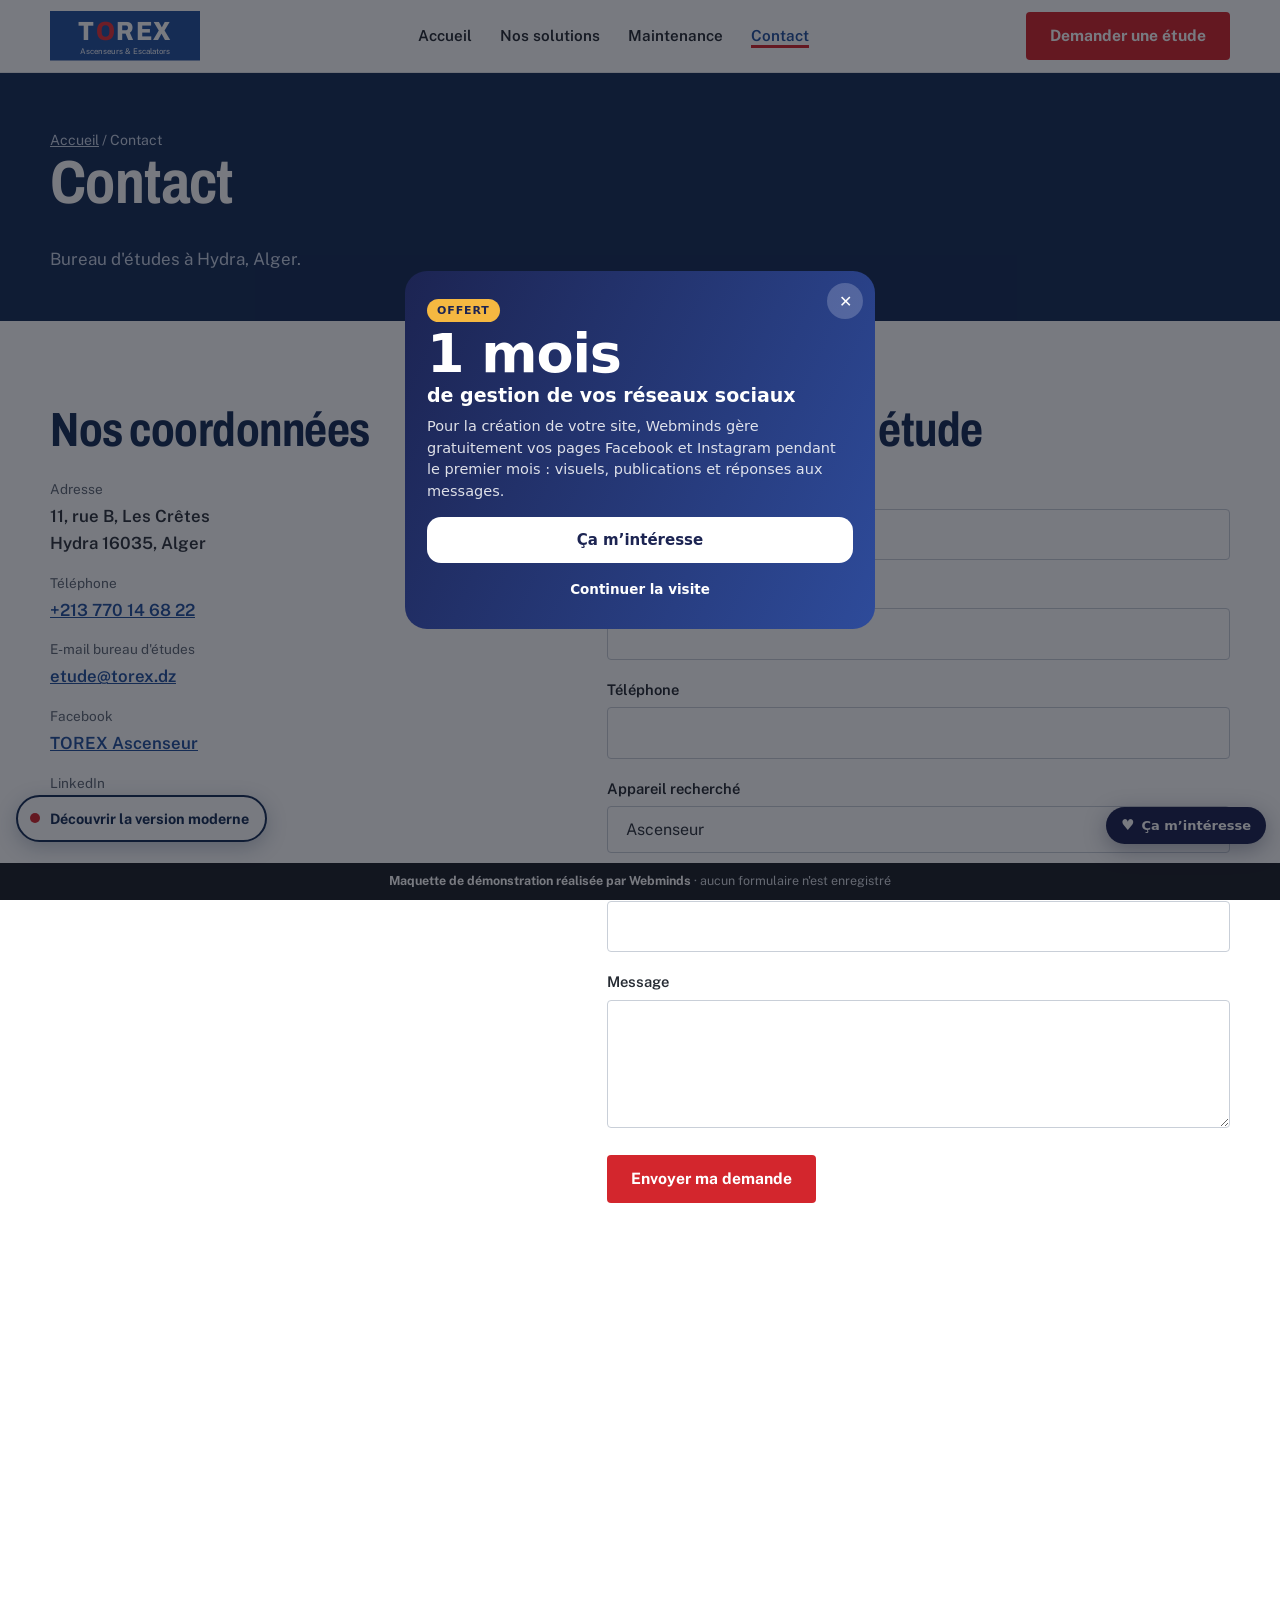
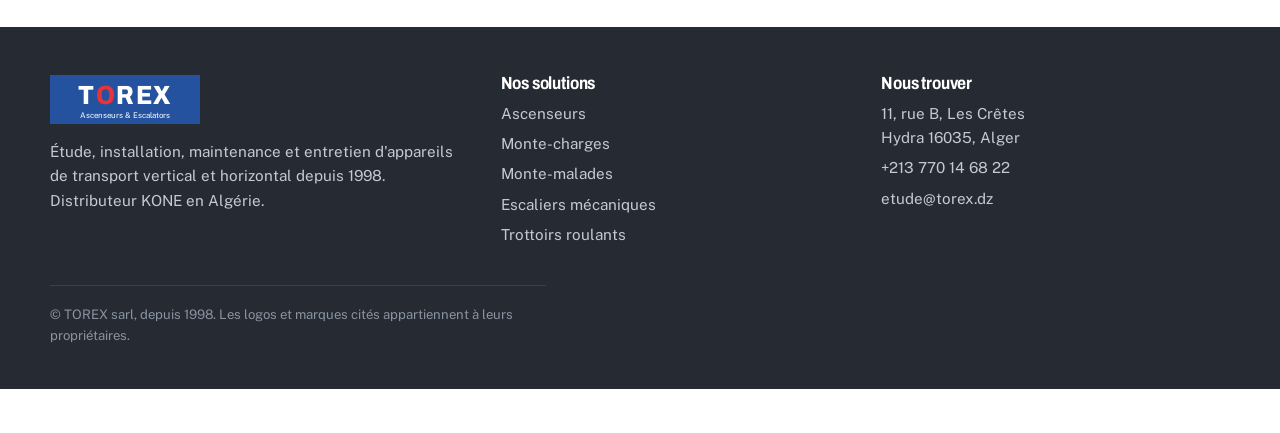
<file: contact.html>
<!doctype html>
<html lang="fr">
<head>
<meta charset="utf-8">
<meta name="viewport" content="width=device-width, initial-scale=1, viewport-fit=cover">
<meta name="robots" content="noindex, nofollow">
<title>Contact · TOREX Hydra, Alger</title>
<meta name="description" content="TOREX sarl, distributeur KONE en Algérie : étude, installation, maintenance et entretien d'ascenseurs, monte-charges, monte-malades, escaliers mécaniques et trottoirs roulants. Hydra, Alger.">
<link rel="icon" href="data:image/svg+xml,<svg xmlns='http://www.w3.org/2000/svg' viewBox='0 0 32 32'><rect width='32' height='32' fill='%2324529F'/><circle cx='16' cy='16' r='8' fill='none' stroke='%23E8333A' stroke-width='4'/></svg>">
<link rel="stylesheet" href="css/style.css">
</head>
<body>
<header class="tx-head">
  <div class="wrap">
    <a href="index.html" class="tx-logo"><svg class="tx-logo-svg" viewBox="0 0 200 66" role="img" aria-label="TOREX Ascenseurs et Escalators"><rect width="200" height="66" fill="#24529F"/><text x="100" y="39" text-anchor="middle" fill="#fff" style="font-family:Archivo,Arial,sans-serif;font-weight:800;font-size:35px;font-stretch:88%;letter-spacing:2px">T<tspan fill="#E8333A">O</tspan>REX</text><text x="100" y="57" text-anchor="middle" fill="#fff" style="font-family:'Public Sans',Arial,sans-serif;font-size:10.5px;font-weight:400">Ascenseurs &amp; Escalators</text></svg></a>
    <nav class="tx-nav" id="nav" aria-label="Navigation principale">
      <a href="index.html">Accueil</a>
      <a href="solutions.html">Nos solutions</a>
      <a href="service.html">Maintenance</a>
      <a href="contact.html" aria-current="page">Contact</a>
    </nav>
    <a href="contact.html#etude" class="btn btn-rouge">Demander une étude</a>
    <button class="tx-burger" aria-label="Ouvrir le menu" aria-expanded="false" aria-controls="nav"><span></span><span></span><span></span></button>
  </div>
</header>
<main>
<section class="bandeau-page">
  <div class="wrap">
    <p class="fil"><a href="index.html">Accueil</a> / Contact</p>
    <h1>Contact</h1>
    <p>Bureau d'études à Hydra, Alger.</p>
  </div>
</section>
<section class="sec" id="etude">
  <div class="wrap contact-grid">
    <div class="coords">
      <h2>Nos coordonnées</h2>
      <dl>
        <dt>Adresse</dt><dd>11, rue B, Les Crêtes<br>Hydra 16035, Alger</dd>
        <dt>Téléphone</dt><dd><a href="tel:+213770146822">+213 770 14 68 22</a></dd>
        <dt>E-mail bureau d'études</dt><dd><a href="mailto:etude@torex.dz">etude@torex.dz</a></dd>
        <dt>Facebook</dt><dd><a href="https://www.facebook.com/ascenseurTorex" target="_blank" rel="noopener">TOREX Ascenseur</a></dd>
        <dt>LinkedIn</dt><dd><a href="https://www.linkedin.com/company/torex" target="_blank" rel="noopener">TOREX sarl</a></dd>
      </dl>
    </div>
    <form class="form-demo" data-msg="Merci, votre demande d'étude a bien été reçue. Le bureau d'études vous recontacte rapidement.">
      <h2>Demander une étude</h2>
      <label for="e-nom">Nom</label><input id="e-nom" required>
      <label for="e-soc">Société ou projet</label><input id="e-soc">
      <label for="e-tel">Téléphone</label><input id="e-tel" type="tel" required>
      <label for="e-app">Appareil recherché</label>
      <select id="e-app"><option>Ascenseur</option><option>Monte-charge</option><option>Monte-malade</option><option>Escalier mécanique</option><option>Trottoir roulant</option><option>Je ne sais pas encore</option></select>
      <label for="e-wil">Wilaya du chantier</label><input id="e-wil">
      <label for="e-msg">Message</label><textarea id="e-msg" rows="4"></textarea>
      <button class="btn btn-rouge" type="submit">Envoyer ma demande</button>
      <p class="confirm" role="status"></p>
    </form>
  </div>
</section>
</main>
<iframe class="carte" title="Carte : 11 rue B, Les Crêtes, Hydra, Alger" loading="lazy" referrerpolicy="no-referrer-when-downgrade" src="https://www.google.com/maps?q=11+Rue+B+Les+Cr%C3%AAtes+Hydra+Alger&z=16&output=embed"></iframe>
<footer class="tx-pied">
  <div class="wrap">
    <div>
      <a href="index.html" style="display:block;width:150px;margin-bottom:16px"><svg class="tx-logo-svg" viewBox="0 0 200 66" role="img" aria-label="TOREX Ascenseurs et Escalators"><rect width="200" height="66" fill="#24529F"/><text x="100" y="39" text-anchor="middle" fill="#fff" style="font-family:Archivo,Arial,sans-serif;font-weight:800;font-size:35px;font-stretch:88%;letter-spacing:2px">T<tspan fill="#E8333A">O</tspan>REX</text><text x="100" y="57" text-anchor="middle" fill="#fff" style="font-family:'Public Sans',Arial,sans-serif;font-size:10.5px;font-weight:400">Ascenseurs &amp; Escalators</text></svg></a>
      <p>Étude, installation, maintenance et entretien d'appareils de transport vertical et horizontal depuis 1998. Distributeur KONE en Algérie.</p>
    </div>
    <div>
      <h3>Nos solutions</h3>
      <ul>
        <li><a href="solutions.html#ascenseurs">Ascenseurs</a></li>
        <li><a href="solutions.html#monte-charges">Monte-charges</a></li>
        <li><a href="solutions.html#monte-malades">Monte-malades</a></li>
        <li><a href="solutions.html#escaliers">Escaliers mécaniques</a></li>
        <li><a href="solutions.html#trottoirs">Trottoirs roulants</a></li>
      </ul>
    </div>
    <div>
      <h3>Nous trouver</h3>
      <ul>
        <li>11, rue B, Les Crêtes<br>Hydra 16035, Alger</li>
        <li><a href="tel:+213770146822">+213 770 14 68 22</a></li>
        <li><a href="mailto:etude@torex.dz">etude@torex.dz</a></li>
      </ul>
    </div>
    <p class="bas">© TOREX sarl, depuis 1998. Les logos et marques cités appartiennent à leurs propriétaires.</p>
  </div>
</footer>
<a class="switch-version" href="moderne/index.html"><i></i>Découvrir la version moderne</a>
<div class="demo-bar"><b>Maquette de démonstration réalisée par Webminds</b> · aucun formulaire n'est enregistré</div>
<script src="js/main.js"></script><script data-wml>(function(){if(window.__wmL)return;window.__wmL=1;
var C={"p": "TOREX", "mail": null, "wa": "213797372452", "v": [["/", "Version corporate", "Claire et rassurante"], ["/moderne/", "Version moderne", "Immersive et animée"]]};
function ready(f){document.readyState==='loading'?document.addEventListener('DOMContentLoaded',f):f()}
ready(function(){
var css='.wmL-b{position:fixed;right:14px;bottom:calc(56px + env(safe-area-inset-bottom));z-index:2147483000;border:0;border-radius:999px;background:#1C2452;color:#fff;font:700 13px/1 system-ui,-apple-system,Segoe UI,Roboto,sans-serif;padding:11px 15px;box-shadow:0 6px 22px rgba(20,30,60,.35);cursor:pointer;display:flex;align-items:center;gap:7px}'
+'@media(max-width:520px){.wmL-b{bottom:calc(112px + env(safe-area-inset-bottom));font-size:12.5px;padding:10px 13px}}'
+'.wmL-m{position:fixed;inset:0;z-index:2147483001;background:rgba(10,14,25,.55);display:none;align-items:flex-end;justify-content:center;font-family:system-ui,-apple-system,Segoe UI,Roboto,sans-serif}.wmL-m.on{display:flex}@media(min-width:700px){.wmL-m{align-items:center;padding:20px}}'
+'.wmL-x{box-sizing:border-box;position:relative;background:#fff;color:#1C2452;width:100%;max-width:470px;max-height:92vh;overflow:auto;border-radius:22px 22px 0 0;padding:24px 22px calc(22px + env(safe-area-inset-bottom));text-align:left}@media(min-width:700px){.wmL-x{border-radius:22px}}'
+'.wmL-x *{box-sizing:border-box}.wmL-c{position:absolute;top:12px;right:12px;width:36px;height:36px;border:0;border-radius:50%;background:#F0F2F1;font-size:16px;cursor:pointer;color:#1C2452}'
+'.wmL-x h3{font:800 26px/1.1 system-ui,-apple-system,sans-serif;margin:4px 40px 10px 0;color:inherit}.wmL-x p{margin:0 0 14px;line-height:1.5;font-size:14.5px;opacity:.85}'
+'.wmL-o{background:linear-gradient(115deg,#1C2452,#2E4B9A);color:#fff}.wmL-o .wmL-c{background:rgba(255,255,255,.2);color:#fff}.wmL-big{font:900 54px/.95 system-ui,-apple-system,sans-serif;letter-spacing:-.02em;margin:6px 0 2px}.wmL-big small{display:block;font-size:19px;font-weight:700;letter-spacing:0;margin-top:6px}'
+'.wmL-tag{display:inline-block;background:#F5B841;color:#1C2452;font:800 11px system-ui,sans-serif;letter-spacing:.08em;border-radius:999px;padding:5px 10px}'
+'.wmL-btn{display:flex;align-items:center;justify-content:center;width:100%;border:0;border-radius:14px;padding:14px;font:800 15px system-ui,-apple-system,sans-serif;cursor:pointer;margin-top:8px}.wmL-w{background:#fff;color:#1C2452}.wmL-g{background:#1FAF55;color:#fff}.wmL-n{background:#1C2452;color:#fff}.wmL-l{background:transparent;color:inherit;font-weight:600;font-size:13.5px;padding:10px}'
+'.wmL-s{font:700 11.5px system-ui,sans-serif;text-transform:uppercase;letter-spacing:.06em;opacity:.6;margin:12px 0 8px}.wmL-ch{display:grid;gap:8px}.wmL-ch label{display:flex;align-items:center;gap:10px;border:1.5px solid #E2E6E3;border-radius:12px;padding:11px 12px;cursor:pointer;font-size:14px;font-weight:600}.wmL-ch label small{display:block;font-weight:500;opacity:.65;font-size:12px}.wmL-ch input{width:18px;height:18px;flex:none;accent-color:#1FAF55}'
+'.wmL-f{display:grid;gap:8px;margin:12px 0 6px}.wmL-f input{border:1.5px solid #E2E6E3;border-radius:12px;padding:12px;font:500 16px system-ui,sans-serif;color:#1C2452;background:#fff;-webkit-user-select:text!important;user-select:text!important;width:100%}'
+'.wmL-ok{text-align:center}.wmL-ok i{display:grid;place-items:center;width:64px;height:64px;margin:6px auto 12px;border-radius:50%;background:#E8F7EE;color:#1FAF55;font-style:normal;font-size:30px}';
var st=document.createElement('style');st.textContent=css;document.head.appendChild(st);
function ss(k,v){try{if(v===undefined)return sessionStorage.getItem(k);sessionStorage.setItem(k,v)}catch(e){}}
var p=location.pathname,cur=0;C.v.forEach(function(v,i){if(v[0]!=='/'&&p.indexOf(v[0])===0)cur=i});
var off=document.createElement('div');off.className='wmL-m';off.innerHTML='<div class="wmL-x wmL-o" role="dialog" aria-modal="true"><button class="wmL-c" type="button" aria-label="Fermer">✕</button><span class="wmL-tag">OFFERT</span><div class="wmL-big">1 mois<small>de gestion de vos réseaux sociaux</small></div><p style="margin-top:12px">Pour la création de votre site, Webminds gère gratuitement vos pages Facebook et Instagram pendant le premier mois : visuels, publications et réponses aux messages.</p><button class="wmL-btn wmL-w" type="button" data-i>Ça m’intéresse</button><button class="wmL-btn wmL-l" type="button" data-c>Continuer la visite</button></div>';
var ch='';C.v.forEach(function(v,i){ch+='<label><input type="radio" name="wmLv" value="'+v[1]+'"'+(i===cur?' checked':'')+'><span>'+v[1]+(v[2]?'<small>'+v[2]+'</small>':'')+'</span></label>'});
var it=document.createElement('div');it.className='wmL-m';it.innerHTML='<div class="wmL-x" role="dialog" aria-modal="true"><button class="wmL-c" type="button" aria-label="Fermer">✕</button><div data-s1><h3>Cette maquette vous plaît ?</h3><p>Choisissez la version qui vous intéresse : Webminds vous recontacte pour vous la présenter.</p>'+(C.v.length>1?'<div class="wmL-s">La version préférée</div><div class="wmL-ch">'+ch+'</div>':'')+'<div class="wmL-s">En plus</div><div class="wmL-ch"><label><input type="checkbox" value="Gestion des réseaux sociaux (1 mois offert)"><span>Réseaux sociaux<small>1 mois de gestion offert avec le site</small></span></label></div><div class="wmL-f"><input name="n" placeholder="Votre nom" autocomplete="name"><input name="t" type="tel" inputmode="tel" placeholder="Votre téléphone (facultatif)" autocomplete="tel"></div><button class="wmL-btn wmL-g" type="button" data-w>Envoyer sur WhatsApp</button>'+(C.mail?'<button class="wmL-btn wmL-l" type="button" data-e>Envoyer par e-mail</button>':'')+'</div><div class="wmL-ok" data-s2 hidden><i>✓</i><h3 style="margin:0 0 8px">Merci !</h3><p>Votre choix a bien été transmis à Webminds. Nous vous recontactons très vite.</p><button class="wmL-btn wmL-n" type="button" data-c>Continuer la visite</button></div></div>';
document.body.appendChild(off);document.body.appendChild(it);
var b=document.createElement('button');b.type='button';b.className='wmL-b';b.innerHTML='<b style="font-size:15px">♥</b>Ça m’intéresse';document.body.appendChild(b);
function op(m){off.classList.remove('on');it.classList.remove('on');m.classList.add('on')}
[off,it].forEach(function(m){m.addEventListener('click',function(e){if(e.target===m||e.target.closest('.wmL-c')||e.target.closest('[data-c]'))m.classList.remove('on')})});
b.onclick=function(){op(it)};off.querySelector('[data-i]').onclick=function(){op(it)};
function msg(){var v=(it.querySelector('input[name=wmLv]:checked')||{}).value||C.v[cur][1],x=[].map.call(it.querySelectorAll('input[type=checkbox]:checked'),function(c){return c.value}),n=it.querySelector('[name=n]').value.trim(),t=it.querySelector('[name=t]').value.trim();
 return{v:v,x:x,n:n,t:t,txt:'Bonjour Webminds, la maquette '+C.p+' m’intéresse.\nVersion préférée : '+v+(x.length?'\nEn plus : '+x.join(', '):'')+(n?'\nNom : '+n:'')+(t?'\nTéléphone : '+t:'')+'\nLien : '+location.origin+C.v[cur][0]}}
function mail(m){if(!C.mail)return;try{fetch('https://formsubmit.co/ajax/'+C.mail,{method:'POST',keepalive:true,headers:{'Content-Type':'application/json','Accept':'application/json'},body:JSON.stringify({_subject:'Maquette '+C.p+' : intéressé ('+m.v+')',Prospect:C.p,Version:m.v,Options:m.x.join(', ')||'-',Nom:m.n||'-',Telephone:m.t||'-',Lien:location.origin+C.v[cur][0],_template:'table',_captcha:'false'})}).catch(function(){})}catch(e){}}
function done(){it.querySelector('[data-s1]').hidden=true;it.querySelector('[data-s2]').hidden=false;ss('wmL-sent','1')}
it.querySelector('[data-w]').onclick=function(){var m=msg();mail(m);done();location.href='https://wa.me/'+C.wa+'?text='+encodeURIComponent(m.txt)};
var e=it.querySelector('[data-e]');if(e)e.onclick=function(){mail(msg());done()};
var sh=ss('wmL-off');addEventListener('scroll',function(){var r=(scrollY+innerHeight)/document.documentElement.scrollHeight;
 if(!sh&&scrollY>500&&r>.3){sh=1;ss('wmL-off','1');op(off)}
 if(!ss('wmL-it')&&!ss('wmL-sent')&&sh&&r>.92&&!off.classList.contains('on')){ss('wmL-it','1');op(it)}},{passive:true});
});})();
</script></body>
</html>
</file>
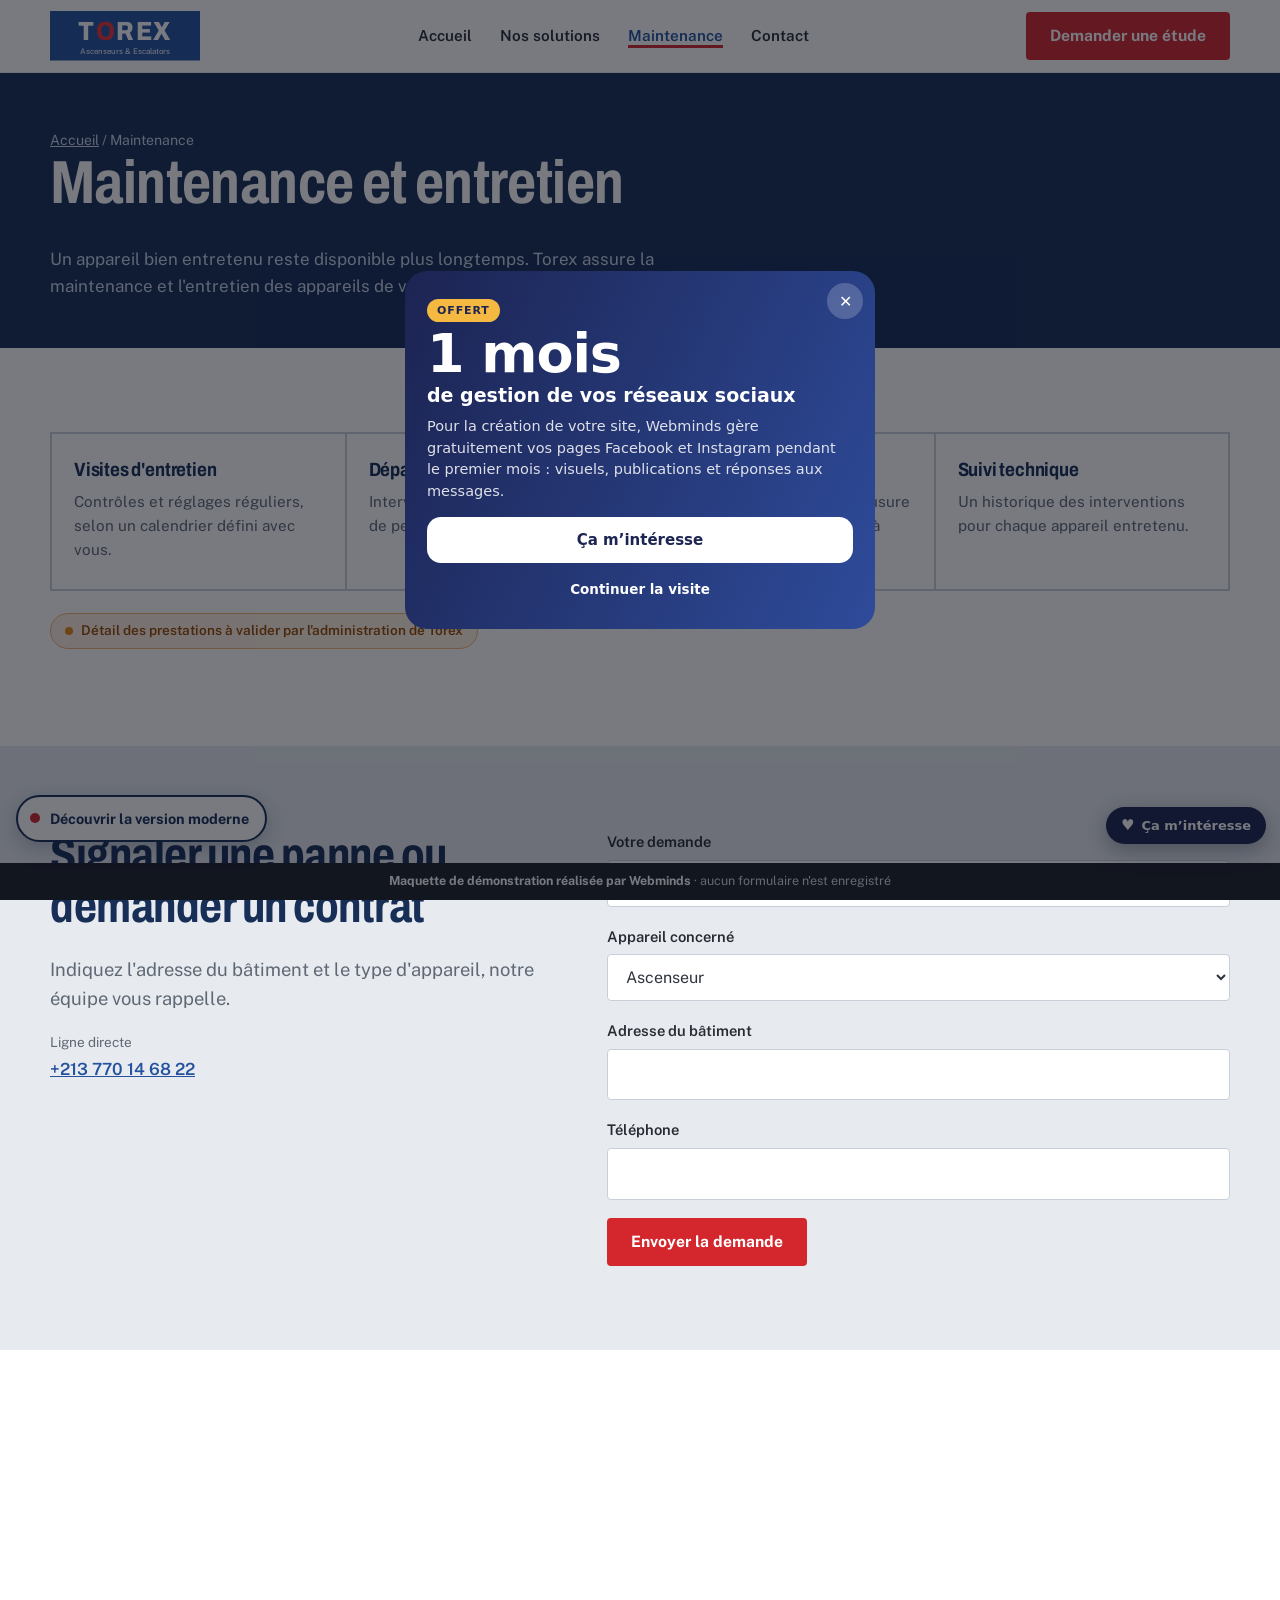
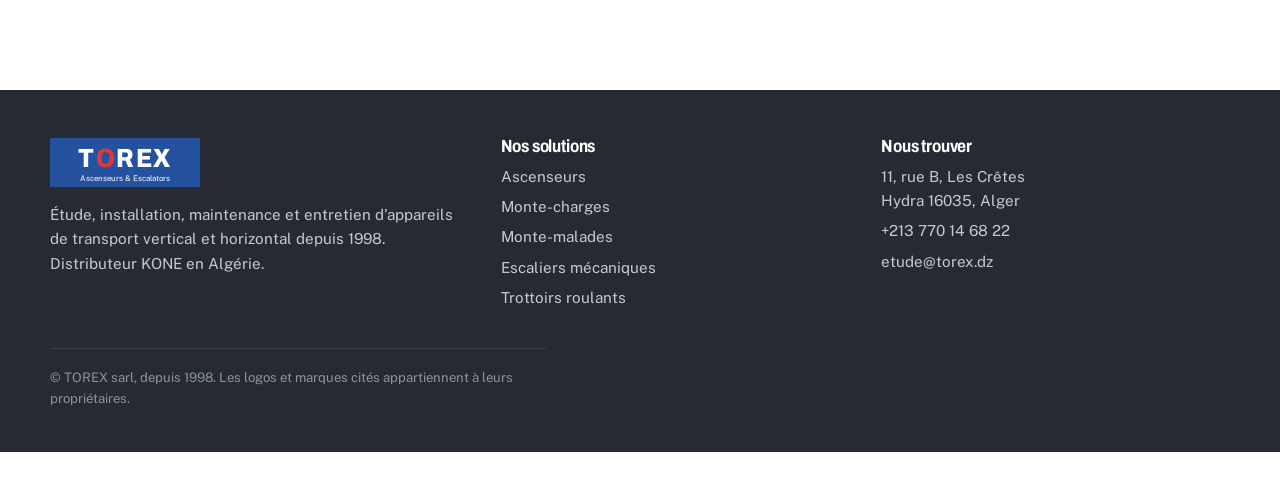
<file: service.html>
<!doctype html>
<html lang="fr">
<head>
<meta charset="utf-8">
<meta name="viewport" content="width=device-width, initial-scale=1, viewport-fit=cover">
<meta name="robots" content="noindex, nofollow">
<title>Maintenance et entretien · TOREX</title>
<meta name="description" content="TOREX sarl, distributeur KONE en Algérie : étude, installation, maintenance et entretien d'ascenseurs, monte-charges, monte-malades, escaliers mécaniques et trottoirs roulants. Hydra, Alger.">
<link rel="icon" href="data:image/svg+xml,<svg xmlns='http://www.w3.org/2000/svg' viewBox='0 0 32 32'><rect width='32' height='32' fill='%2324529F'/><circle cx='16' cy='16' r='8' fill='none' stroke='%23E8333A' stroke-width='4'/></svg>">
<link rel="stylesheet" href="css/style.css">
</head>
<body>
<header class="tx-head">
  <div class="wrap">
    <a href="index.html" class="tx-logo"><svg class="tx-logo-svg" viewBox="0 0 200 66" role="img" aria-label="TOREX Ascenseurs et Escalators"><rect width="200" height="66" fill="#24529F"/><text x="100" y="39" text-anchor="middle" fill="#fff" style="font-family:Archivo,Arial,sans-serif;font-weight:800;font-size:35px;font-stretch:88%;letter-spacing:2px">T<tspan fill="#E8333A">O</tspan>REX</text><text x="100" y="57" text-anchor="middle" fill="#fff" style="font-family:'Public Sans',Arial,sans-serif;font-size:10.5px;font-weight:400">Ascenseurs &amp; Escalators</text></svg></a>
    <nav class="tx-nav" id="nav" aria-label="Navigation principale">
      <a href="index.html">Accueil</a>
      <a href="solutions.html">Nos solutions</a>
      <a href="service.html" aria-current="page">Maintenance</a>
      <a href="contact.html">Contact</a>
    </nav>
    <a href="contact.html#etude" class="btn btn-rouge">Demander une étude</a>
    <button class="tx-burger" aria-label="Ouvrir le menu" aria-expanded="false" aria-controls="nav"><span></span><span></span><span></span></button>
  </div>
</header>
<main>
<section class="bandeau-page">
  <div class="wrap">
    <p class="fil"><a href="index.html">Accueil</a> / Maintenance</p>
    <h1>Maintenance et entretien</h1>
    <p>Un appareil bien entretenu reste disponible plus longtemps. Torex assure la maintenance et l'entretien des appareils de votre bâtiment.</p>
  </div>
</section>
<section class="sec">
  <div class="wrap">
    <div class="apps">
      <div><h3>Visites d'entretien</h3><p>Contrôles et réglages réguliers, selon un calendrier défini avec vous.</p></div>
      <div><h3>Dépannage</h3><p>Intervention en cas de panne ou de personne bloquée en cabine.</p></div>
      <div><h3>Pièces d'origine</h3><p>Remplacement des pièces d'usure par des composants adaptés à l'appareil.</p></div>
      <div><h3>Suivi technique</h3><p>Un historique des interventions pour chaque appareil entretenu.</p></div>
    </div>
    <p class="pastille-orange">Détail des prestations à valider par l'administration de Torex</p>
  </div>
</section>
<section class="sec sec-acier" id="intervention">
  <div class="wrap contact-grid">
    <div>
      <h2>Signaler une panne ou demander un contrat</h2>
      <p class="lead">Indiquez l'adresse du bâtiment et le type d'appareil, notre équipe vous rappelle.</p>
      <div class="coords"><dl><dt>Ligne directe</dt><dd><a href="tel:+213770146822">+213 770 14 68 22</a></dd></dl></div>
    </div>
    <form class="form-demo" data-msg="Demande enregistrée. Un technicien vous rappelle pour fixer l'intervention.">
      <label for="i-type">Votre demande</label>
      <select id="i-type"><option>Signaler une panne</option><option>Contrat de maintenance</option></select>
      <label for="i-app">Appareil concerné</label>
      <select id="i-app"><option>Ascenseur</option><option>Monte-charge</option><option>Monte-malade</option><option>Escalier mécanique</option><option>Trottoir roulant</option></select>
      <label for="i-adr">Adresse du bâtiment</label><input id="i-adr" required>
      <label for="i-tel">Téléphone</label><input id="i-tel" type="tel" required>
      <button class="btn btn-rouge" type="submit">Envoyer la demande</button>
      <p class="confirm" role="status"></p>
    </form>
  </div>
</section>
</main>
<iframe class="carte" title="Carte : 11 rue B, Les Crêtes, Hydra, Alger" loading="lazy" referrerpolicy="no-referrer-when-downgrade" src="https://www.google.com/maps?q=11+Rue+B+Les+Cr%C3%AAtes+Hydra+Alger&z=16&output=embed"></iframe>
<footer class="tx-pied">
  <div class="wrap">
    <div>
      <a href="index.html" style="display:block;width:150px;margin-bottom:16px"><svg class="tx-logo-svg" viewBox="0 0 200 66" role="img" aria-label="TOREX Ascenseurs et Escalators"><rect width="200" height="66" fill="#24529F"/><text x="100" y="39" text-anchor="middle" fill="#fff" style="font-family:Archivo,Arial,sans-serif;font-weight:800;font-size:35px;font-stretch:88%;letter-spacing:2px">T<tspan fill="#E8333A">O</tspan>REX</text><text x="100" y="57" text-anchor="middle" fill="#fff" style="font-family:'Public Sans',Arial,sans-serif;font-size:10.5px;font-weight:400">Ascenseurs &amp; Escalators</text></svg></a>
      <p>Étude, installation, maintenance et entretien d'appareils de transport vertical et horizontal depuis 1998. Distributeur KONE en Algérie.</p>
    </div>
    <div>
      <h3>Nos solutions</h3>
      <ul>
        <li><a href="solutions.html#ascenseurs">Ascenseurs</a></li>
        <li><a href="solutions.html#monte-charges">Monte-charges</a></li>
        <li><a href="solutions.html#monte-malades">Monte-malades</a></li>
        <li><a href="solutions.html#escaliers">Escaliers mécaniques</a></li>
        <li><a href="solutions.html#trottoirs">Trottoirs roulants</a></li>
      </ul>
    </div>
    <div>
      <h3>Nous trouver</h3>
      <ul>
        <li>11, rue B, Les Crêtes<br>Hydra 16035, Alger</li>
        <li><a href="tel:+213770146822">+213 770 14 68 22</a></li>
        <li><a href="mailto:etude@torex.dz">etude@torex.dz</a></li>
      </ul>
    </div>
    <p class="bas">© TOREX sarl, depuis 1998. Les logos et marques cités appartiennent à leurs propriétaires.</p>
  </div>
</footer>
<a class="switch-version" href="moderne/index.html"><i></i>Découvrir la version moderne</a>
<div class="demo-bar"><b>Maquette de démonstration réalisée par Webminds</b> · aucun formulaire n'est enregistré</div>
<script src="js/main.js"></script><script data-wml>(function(){if(window.__wmL)return;window.__wmL=1;
var C={"p": "TOREX", "mail": null, "wa": "213797372452", "v": [["/", "Version corporate", "Claire et rassurante"], ["/moderne/", "Version moderne", "Immersive et animée"]]};
function ready(f){document.readyState==='loading'?document.addEventListener('DOMContentLoaded',f):f()}
ready(function(){
var css='.wmL-b{position:fixed;right:14px;bottom:calc(56px + env(safe-area-inset-bottom));z-index:2147483000;border:0;border-radius:999px;background:#1C2452;color:#fff;font:700 13px/1 system-ui,-apple-system,Segoe UI,Roboto,sans-serif;padding:11px 15px;box-shadow:0 6px 22px rgba(20,30,60,.35);cursor:pointer;display:flex;align-items:center;gap:7px}'
+'@media(max-width:520px){.wmL-b{bottom:calc(112px + env(safe-area-inset-bottom));font-size:12.5px;padding:10px 13px}}'
+'.wmL-m{position:fixed;inset:0;z-index:2147483001;background:rgba(10,14,25,.55);display:none;align-items:flex-end;justify-content:center;font-family:system-ui,-apple-system,Segoe UI,Roboto,sans-serif}.wmL-m.on{display:flex}@media(min-width:700px){.wmL-m{align-items:center;padding:20px}}'
+'.wmL-x{box-sizing:border-box;position:relative;background:#fff;color:#1C2452;width:100%;max-width:470px;max-height:92vh;overflow:auto;border-radius:22px 22px 0 0;padding:24px 22px calc(22px + env(safe-area-inset-bottom));text-align:left}@media(min-width:700px){.wmL-x{border-radius:22px}}'
+'.wmL-x *{box-sizing:border-box}.wmL-c{position:absolute;top:12px;right:12px;width:36px;height:36px;border:0;border-radius:50%;background:#F0F2F1;font-size:16px;cursor:pointer;color:#1C2452}'
+'.wmL-x h3{font:800 26px/1.1 system-ui,-apple-system,sans-serif;margin:4px 40px 10px 0;color:inherit}.wmL-x p{margin:0 0 14px;line-height:1.5;font-size:14.5px;opacity:.85}'
+'.wmL-o{background:linear-gradient(115deg,#1C2452,#2E4B9A);color:#fff}.wmL-o .wmL-c{background:rgba(255,255,255,.2);color:#fff}.wmL-big{font:900 54px/.95 system-ui,-apple-system,sans-serif;letter-spacing:-.02em;margin:6px 0 2px}.wmL-big small{display:block;font-size:19px;font-weight:700;letter-spacing:0;margin-top:6px}'
+'.wmL-tag{display:inline-block;background:#F5B841;color:#1C2452;font:800 11px system-ui,sans-serif;letter-spacing:.08em;border-radius:999px;padding:5px 10px}'
+'.wmL-btn{display:flex;align-items:center;justify-content:center;width:100%;border:0;border-radius:14px;padding:14px;font:800 15px system-ui,-apple-system,sans-serif;cursor:pointer;margin-top:8px}.wmL-w{background:#fff;color:#1C2452}.wmL-g{background:#1FAF55;color:#fff}.wmL-n{background:#1C2452;color:#fff}.wmL-l{background:transparent;color:inherit;font-weight:600;font-size:13.5px;padding:10px}'
+'.wmL-s{font:700 11.5px system-ui,sans-serif;text-transform:uppercase;letter-spacing:.06em;opacity:.6;margin:12px 0 8px}.wmL-ch{display:grid;gap:8px}.wmL-ch label{display:flex;align-items:center;gap:10px;border:1.5px solid #E2E6E3;border-radius:12px;padding:11px 12px;cursor:pointer;font-size:14px;font-weight:600}.wmL-ch label small{display:block;font-weight:500;opacity:.65;font-size:12px}.wmL-ch input{width:18px;height:18px;flex:none;accent-color:#1FAF55}'
+'.wmL-f{display:grid;gap:8px;margin:12px 0 6px}.wmL-f input{border:1.5px solid #E2E6E3;border-radius:12px;padding:12px;font:500 16px system-ui,sans-serif;color:#1C2452;background:#fff;-webkit-user-select:text!important;user-select:text!important;width:100%}'
+'.wmL-ok{text-align:center}.wmL-ok i{display:grid;place-items:center;width:64px;height:64px;margin:6px auto 12px;border-radius:50%;background:#E8F7EE;color:#1FAF55;font-style:normal;font-size:30px}';
var st=document.createElement('style');st.textContent=css;document.head.appendChild(st);
function ss(k,v){try{if(v===undefined)return sessionStorage.getItem(k);sessionStorage.setItem(k,v)}catch(e){}}
var p=location.pathname,cur=0;C.v.forEach(function(v,i){if(v[0]!=='/'&&p.indexOf(v[0])===0)cur=i});
var off=document.createElement('div');off.className='wmL-m';off.innerHTML='<div class="wmL-x wmL-o" role="dialog" aria-modal="true"><button class="wmL-c" type="button" aria-label="Fermer">✕</button><span class="wmL-tag">OFFERT</span><div class="wmL-big">1 mois<small>de gestion de vos réseaux sociaux</small></div><p style="margin-top:12px">Pour la création de votre site, Webminds gère gratuitement vos pages Facebook et Instagram pendant le premier mois : visuels, publications et réponses aux messages.</p><button class="wmL-btn wmL-w" type="button" data-i>Ça m’intéresse</button><button class="wmL-btn wmL-l" type="button" data-c>Continuer la visite</button></div>';
var ch='';C.v.forEach(function(v,i){ch+='<label><input type="radio" name="wmLv" value="'+v[1]+'"'+(i===cur?' checked':'')+'><span>'+v[1]+(v[2]?'<small>'+v[2]+'</small>':'')+'</span></label>'});
var it=document.createElement('div');it.className='wmL-m';it.innerHTML='<div class="wmL-x" role="dialog" aria-modal="true"><button class="wmL-c" type="button" aria-label="Fermer">✕</button><div data-s1><h3>Cette maquette vous plaît ?</h3><p>Choisissez la version qui vous intéresse : Webminds vous recontacte pour vous la présenter.</p>'+(C.v.length>1?'<div class="wmL-s">La version préférée</div><div class="wmL-ch">'+ch+'</div>':'')+'<div class="wmL-s">En plus</div><div class="wmL-ch"><label><input type="checkbox" value="Gestion des réseaux sociaux (1 mois offert)"><span>Réseaux sociaux<small>1 mois de gestion offert avec le site</small></span></label></div><div class="wmL-f"><input name="n" placeholder="Votre nom" autocomplete="name"><input name="t" type="tel" inputmode="tel" placeholder="Votre téléphone (facultatif)" autocomplete="tel"></div><button class="wmL-btn wmL-g" type="button" data-w>Envoyer sur WhatsApp</button>'+(C.mail?'<button class="wmL-btn wmL-l" type="button" data-e>Envoyer par e-mail</button>':'')+'</div><div class="wmL-ok" data-s2 hidden><i>✓</i><h3 style="margin:0 0 8px">Merci !</h3><p>Votre choix a bien été transmis à Webminds. Nous vous recontactons très vite.</p><button class="wmL-btn wmL-n" type="button" data-c>Continuer la visite</button></div></div>';
document.body.appendChild(off);document.body.appendChild(it);
var b=document.createElement('button');b.type='button';b.className='wmL-b';b.innerHTML='<b style="font-size:15px">♥</b>Ça m’intéresse';document.body.appendChild(b);
function op(m){off.classList.remove('on');it.classList.remove('on');m.classList.add('on')}
[off,it].forEach(function(m){m.addEventListener('click',function(e){if(e.target===m||e.target.closest('.wmL-c')||e.target.closest('[data-c]'))m.classList.remove('on')})});
b.onclick=function(){op(it)};off.querySelector('[data-i]').onclick=function(){op(it)};
function msg(){var v=(it.querySelector('input[name=wmLv]:checked')||{}).value||C.v[cur][1],x=[].map.call(it.querySelectorAll('input[type=checkbox]:checked'),function(c){return c.value}),n=it.querySelector('[name=n]').value.trim(),t=it.querySelector('[name=t]').value.trim();
 return{v:v,x:x,n:n,t:t,txt:'Bonjour Webminds, la maquette '+C.p+' m’intéresse.\nVersion préférée : '+v+(x.length?'\nEn plus : '+x.join(', '):'')+(n?'\nNom : '+n:'')+(t?'\nTéléphone : '+t:'')+'\nLien : '+location.origin+C.v[cur][0]}}
function mail(m){if(!C.mail)return;try{fetch('https://formsubmit.co/ajax/'+C.mail,{method:'POST',keepalive:true,headers:{'Content-Type':'application/json','Accept':'application/json'},body:JSON.stringify({_subject:'Maquette '+C.p+' : intéressé ('+m.v+')',Prospect:C.p,Version:m.v,Options:m.x.join(', ')||'-',Nom:m.n||'-',Telephone:m.t||'-',Lien:location.origin+C.v[cur][0],_template:'table',_captcha:'false'})}).catch(function(){})}catch(e){}}
function done(){it.querySelector('[data-s1]').hidden=true;it.querySelector('[data-s2]').hidden=false;ss('wmL-sent','1')}
it.querySelector('[data-w]').onclick=function(){var m=msg();mail(m);done();location.href='https://wa.me/'+C.wa+'?text='+encodeURIComponent(m.txt)};
var e=it.querySelector('[data-e]');if(e)e.onclick=function(){mail(msg());done()};
var sh=ss('wmL-off');addEventListener('scroll',function(){var r=(scrollY+innerHeight)/document.documentElement.scrollHeight;
 if(!sh&&scrollY>500&&r>.3){sh=1;ss('wmL-off','1');op(off)}
 if(!ss('wmL-it')&&!ss('wmL-sent')&&sh&&r>.92&&!off.classList.contains('on')){ss('wmL-it','1');op(it)}},{passive:true});
});})();
</script></body>
</html>
</file>
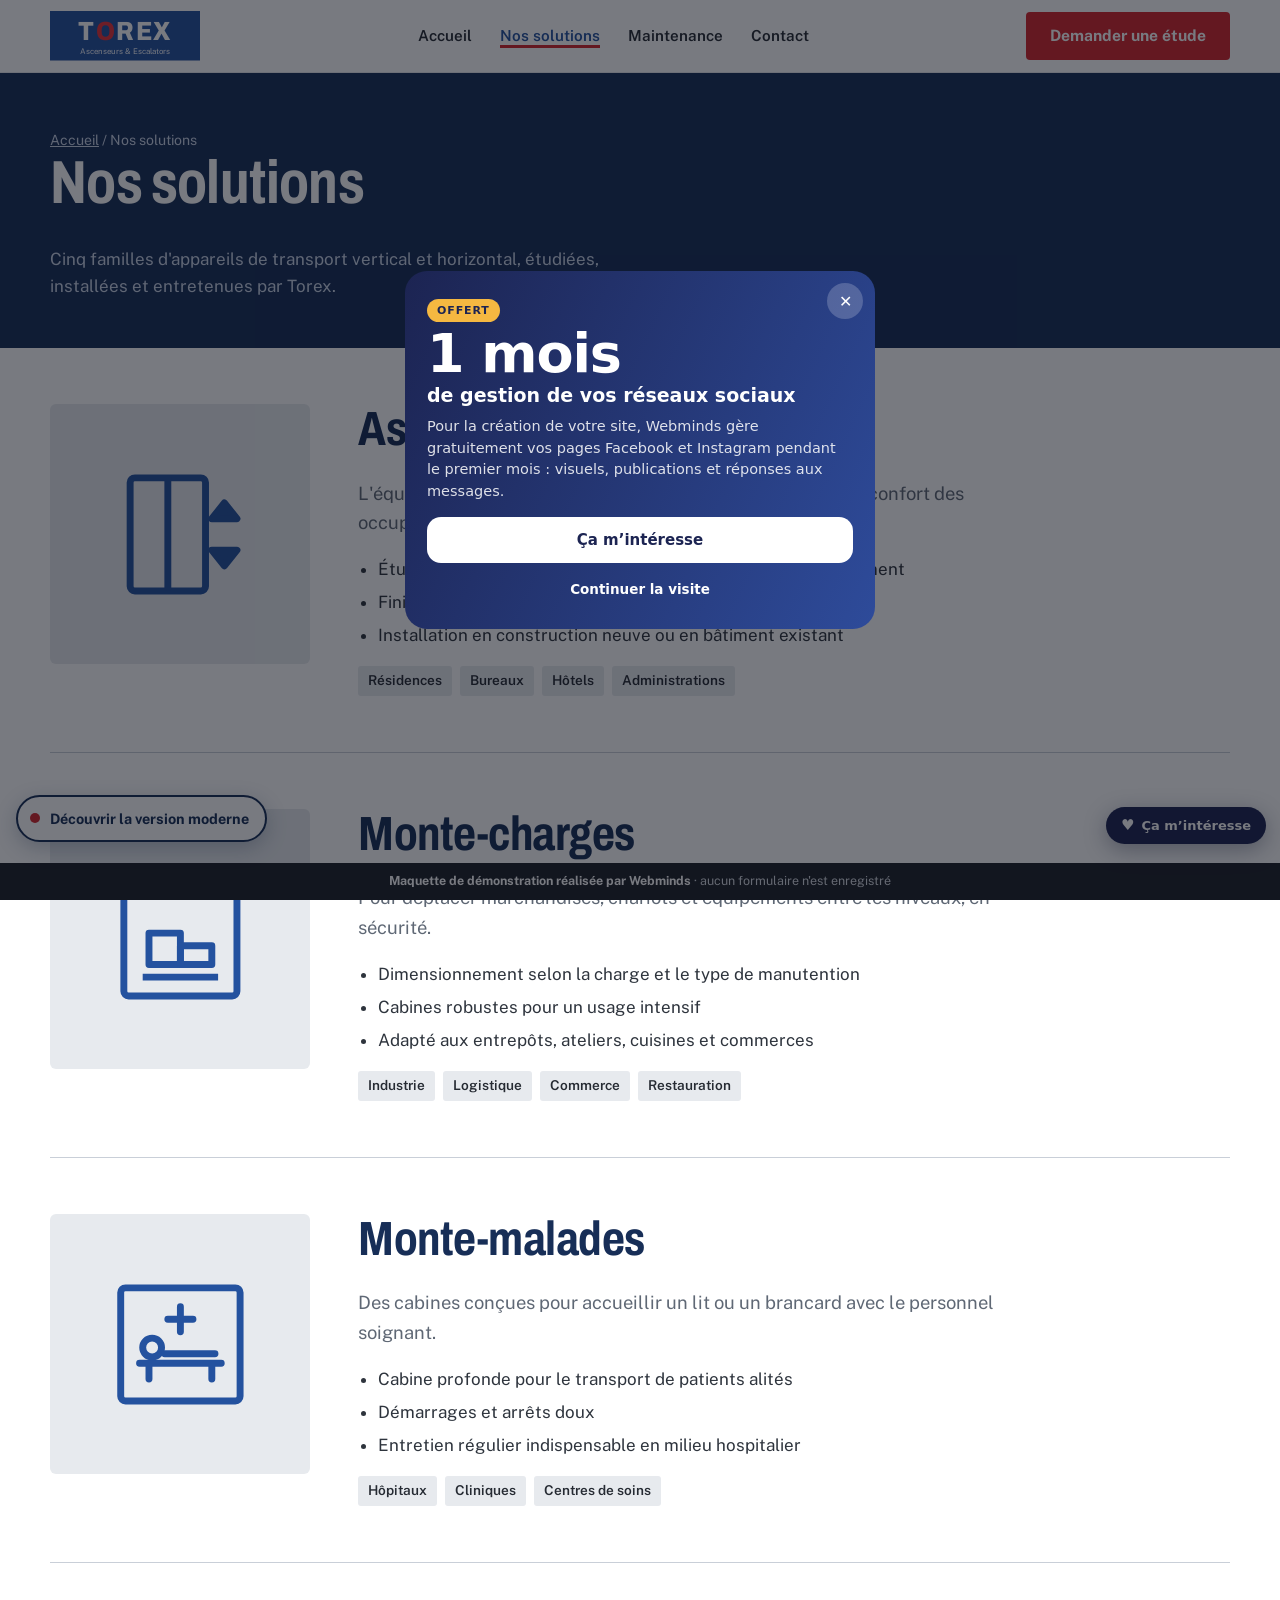
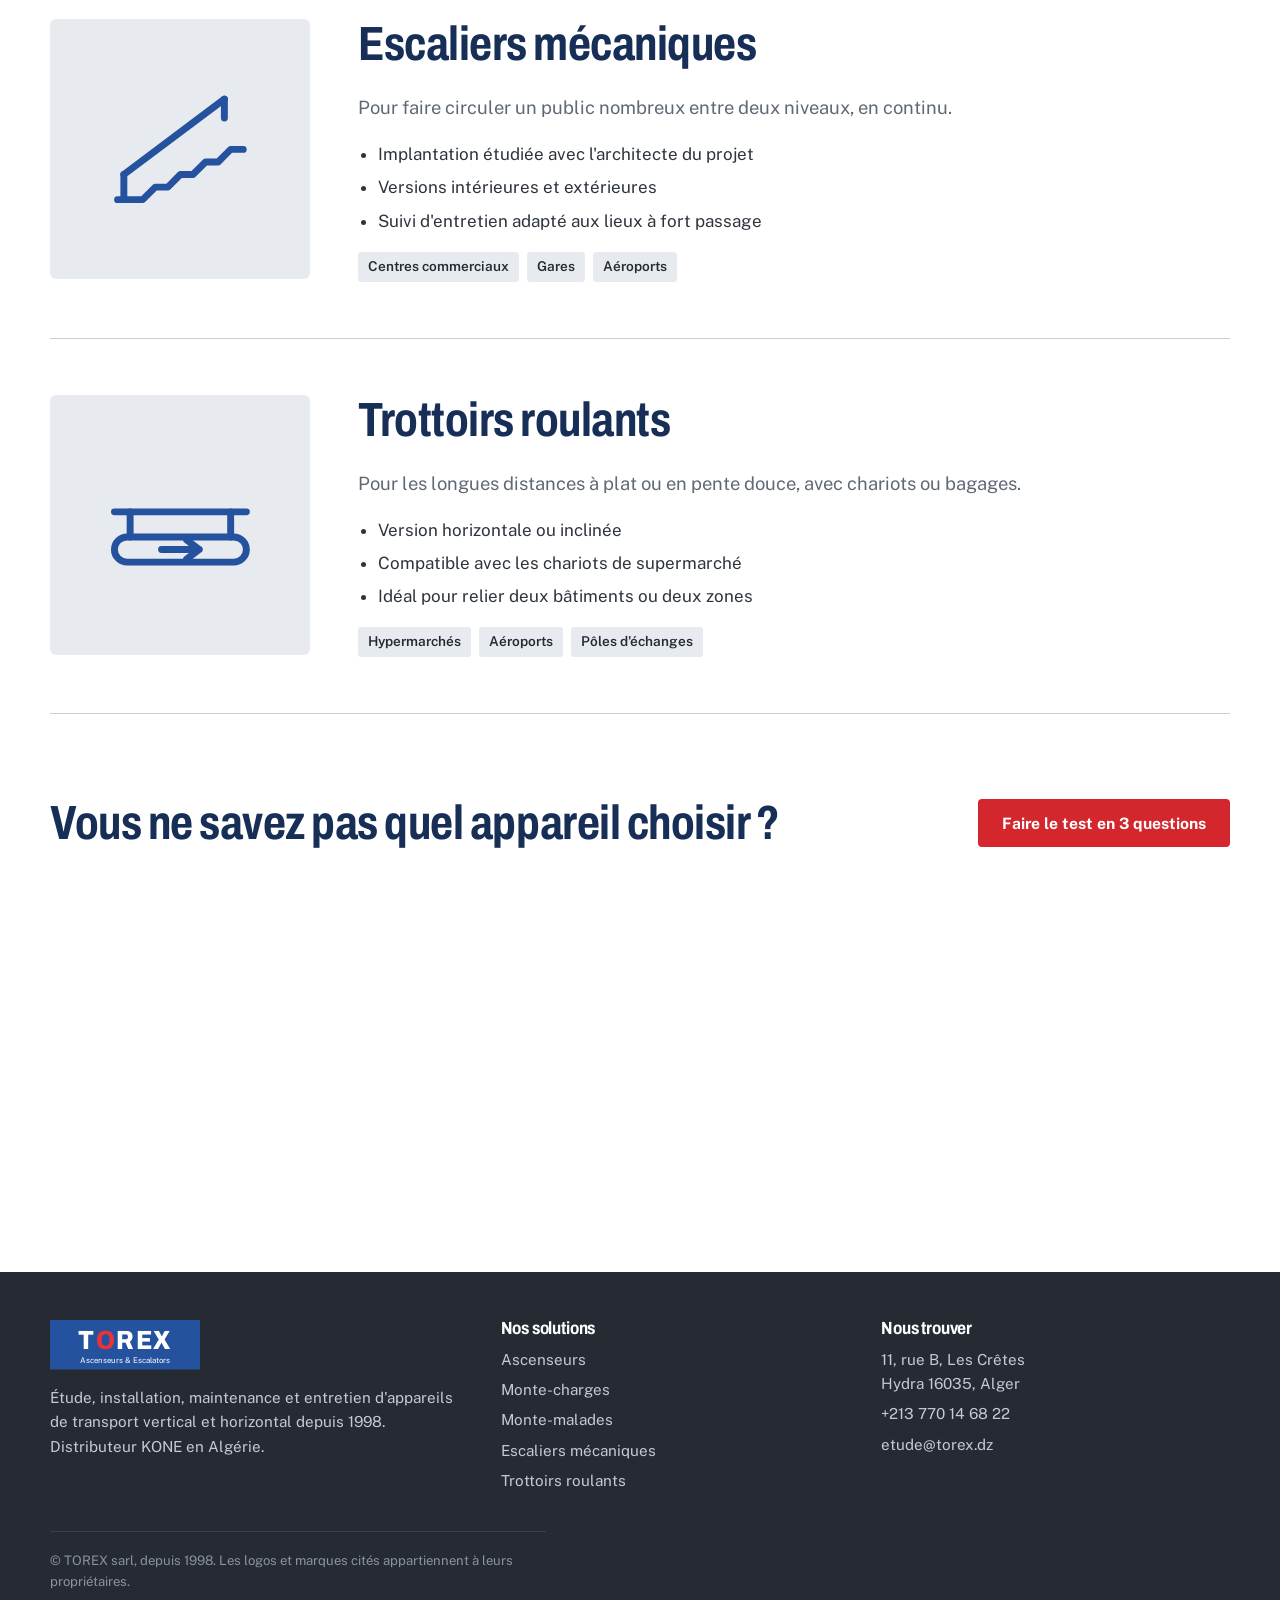
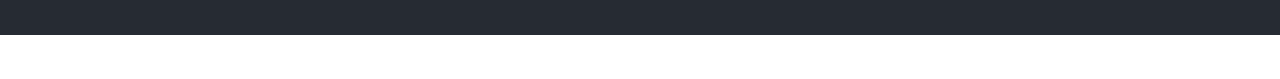
<file: solutions.html>
<!doctype html>
<html lang="fr">
<head>
<meta charset="utf-8">
<meta name="viewport" content="width=device-width, initial-scale=1, viewport-fit=cover">
<meta name="robots" content="noindex, nofollow">
<title>Nos solutions · TOREX ascenseurs, monte-charges, escaliers mécaniques</title>
<meta name="description" content="TOREX sarl, distributeur KONE en Algérie : étude, installation, maintenance et entretien d'ascenseurs, monte-charges, monte-malades, escaliers mécaniques et trottoirs roulants. Hydra, Alger.">
<link rel="icon" href="data:image/svg+xml,<svg xmlns='http://www.w3.org/2000/svg' viewBox='0 0 32 32'><rect width='32' height='32' fill='%2324529F'/><circle cx='16' cy='16' r='8' fill='none' stroke='%23E8333A' stroke-width='4'/></svg>">
<link rel="stylesheet" href="css/style.css">
</head>
<body>
<header class="tx-head">
  <div class="wrap">
    <a href="index.html" class="tx-logo"><svg class="tx-logo-svg" viewBox="0 0 200 66" role="img" aria-label="TOREX Ascenseurs et Escalators"><rect width="200" height="66" fill="#24529F"/><text x="100" y="39" text-anchor="middle" fill="#fff" style="font-family:Archivo,Arial,sans-serif;font-weight:800;font-size:35px;font-stretch:88%;letter-spacing:2px">T<tspan fill="#E8333A">O</tspan>REX</text><text x="100" y="57" text-anchor="middle" fill="#fff" style="font-family:'Public Sans',Arial,sans-serif;font-size:10.5px;font-weight:400">Ascenseurs &amp; Escalators</text></svg></a>
    <nav class="tx-nav" id="nav" aria-label="Navigation principale">
      <a href="index.html">Accueil</a>
      <a href="solutions.html" aria-current="page">Nos solutions</a>
      <a href="service.html">Maintenance</a>
      <a href="contact.html">Contact</a>
    </nav>
    <a href="contact.html#etude" class="btn btn-rouge">Demander une étude</a>
    <button class="tx-burger" aria-label="Ouvrir le menu" aria-expanded="false" aria-controls="nav"><span></span><span></span><span></span></button>
  </div>
</header>
<main>
<section class="bandeau-page">
  <div class="wrap">
    <p class="fil"><a href="index.html">Accueil</a> / Nos solutions</p>
    <h1>Nos solutions</h1>
    <p>Cinq familles d'appareils de transport vertical et horizontal, étudiées, installées et entretenues par Torex.</p>
  </div>
</section>
<div class="wrap">
  <article class="produit" id="ascenseurs">
    <div class="pic"><svg viewBox="0 0 48 48" fill="none" stroke="currentColor" stroke-width="2.2" stroke-linejoin="round" aria-hidden="true"><rect x="8" y="6" width="24" height="36" rx="1.5"/><path d="M20 6v36"/><path d="M38 14l4 5h-8z" fill="currentColor"/><path d="M38 34l4-5h-8z" fill="currentColor"/></svg></div>
    <div>
      <h2>Ascenseurs</h2>
      <p class="lead">L'équipement de base de tout bâtiment à plusieurs niveaux : confort des occupants, accessibilité, valorisation du bien.</p>
      <ul>
        <li>Étude du trafic et du nombre de cabines selon l'usage du bâtiment</li>
        <li>Finitions de cabine adaptées au standing du projet</li>
        <li>Installation en construction neuve ou en bâtiment existant</li>
      </ul>
      <div class="usages"><span>Résidences</span><span>Bureaux</span><span>Hôtels</span><span>Administrations</span></div>
    </div>
  </article>
  <article class="produit" id="monte-charges">
    <div class="pic"><svg viewBox="0 0 48 48" fill="none" stroke="currentColor" stroke-width="2.2" stroke-linejoin="round" aria-hidden="true"><rect x="6" y="6" width="36" height="36" rx="1.5"/><rect x="14" y="22" width="10" height="10"/><rect x="24" y="26" width="10" height="6"/><path d="M12 36h24"/></svg></div>
    <div>
      <h2>Monte-charges</h2>
      <p class="lead">Pour déplacer marchandises, chariots et équipements entre les niveaux, en sécurité.</p>
      <ul>
        <li>Dimensionnement selon la charge et le type de manutention</li>
        <li>Cabines robustes pour un usage intensif</li>
        <li>Adapté aux entrepôts, ateliers, cuisines et commerces</li>
      </ul>
      <div class="usages"><span>Industrie</span><span>Logistique</span><span>Commerce</span><span>Restauration</span></div>
    </div>
  </article>
  <article class="produit" id="monte-malades">
    <div class="pic"><svg viewBox="0 0 48 48" fill="none" stroke="currentColor" stroke-width="2.2" stroke-linejoin="round" stroke-linecap="round" aria-hidden="true"><rect x="5" y="6" width="38" height="36" rx="1.5"/><path d="M11 30h26M14 30v5M34 30v5"/><circle cx="15" cy="25" r="3"/><path d="M19 27h16"/><path d="M24 12v8M20 16h8"/></svg></div>
    <div>
      <h2>Monte-malades</h2>
      <p class="lead">Des cabines conçues pour accueillir un lit ou un brancard avec le personnel soignant.</p>
      <ul>
        <li>Cabine profonde pour le transport de patients alités</li>
        <li>Démarrages et arrêts doux</li>
        <li>Entretien régulier indispensable en milieu hospitalier</li>
      </ul>
      <div class="usages"><span>Hôpitaux</span><span>Cliniques</span><span>Centres de soins</span></div>
    </div>
  </article>
  <article class="produit" id="escaliers">
    <div class="pic"><svg viewBox="0 0 48 48" fill="none" stroke="currentColor" stroke-width="2.2" stroke-linejoin="round" stroke-linecap="round" aria-hidden="true"><path d="M4 40h8l4-4h4l4-4h4l4-4h4l4-4h4"/><path d="M6 32L38 8"/><path d="M6 32v8M38 8v6"/></svg></div>
    <div>
      <h2>Escaliers mécaniques</h2>
      <p class="lead">Pour faire circuler un public nombreux entre deux niveaux, en continu.</p>
      <ul>
        <li>Implantation étudiée avec l'architecte du projet</li>
        <li>Versions intérieures et extérieures</li>
        <li>Suivi d'entretien adapté aux lieux à fort passage</li>
      </ul>
      <div class="usages"><span>Centres commerciaux</span><span>Gares</span><span>Aéroports</span></div>
    </div>
  </article>
  <article class="produit" id="trottoirs">
    <div class="pic"><svg viewBox="0 0 48 48" fill="none" stroke="currentColor" stroke-width="2.2" stroke-linejoin="round" stroke-linecap="round" aria-hidden="true"><rect x="3" y="28" width="42" height="8" rx="4"/><path d="M3 20h42"/><path d="M8 20v8M40 20v8"/><path d="M18 32h12M26 29l4 3-4 3"/></svg></div>
    <div>
      <h2>Trottoirs roulants</h2>
      <p class="lead">Pour les longues distances à plat ou en pente douce, avec chariots ou bagages.</p>
      <ul>
        <li>Version horizontale ou inclinée</li>
        <li>Compatible avec les chariots de supermarché</li>
        <li>Idéal pour relier deux bâtiments ou deux zones</li>
      </ul>
      <div class="usages"><span>Hypermarchés</span><span>Aéroports</span><span>Pôles d'échanges</span></div>
    </div>
  </article>
</div>
<section class="sec">
  <div class="wrap" style="display:flex;flex-wrap:wrap;gap:24px;align-items:center;justify-content:space-between">
    <h2 style="margin:0">Vous ne savez pas quel appareil choisir ?</h2>
    <a class="btn btn-rouge" href="index.html#simulateur">Faire le test en 3 questions</a>
  </div>
</section>
</main>
<iframe class="carte" title="Carte : 11 rue B, Les Crêtes, Hydra, Alger" loading="lazy" referrerpolicy="no-referrer-when-downgrade" src="https://www.google.com/maps?q=11+Rue+B+Les+Cr%C3%AAtes+Hydra+Alger&z=16&output=embed"></iframe>
<footer class="tx-pied">
  <div class="wrap">
    <div>
      <a href="index.html" style="display:block;width:150px;margin-bottom:16px"><svg class="tx-logo-svg" viewBox="0 0 200 66" role="img" aria-label="TOREX Ascenseurs et Escalators"><rect width="200" height="66" fill="#24529F"/><text x="100" y="39" text-anchor="middle" fill="#fff" style="font-family:Archivo,Arial,sans-serif;font-weight:800;font-size:35px;font-stretch:88%;letter-spacing:2px">T<tspan fill="#E8333A">O</tspan>REX</text><text x="100" y="57" text-anchor="middle" fill="#fff" style="font-family:'Public Sans',Arial,sans-serif;font-size:10.5px;font-weight:400">Ascenseurs &amp; Escalators</text></svg></a>
      <p>Étude, installation, maintenance et entretien d'appareils de transport vertical et horizontal depuis 1998. Distributeur KONE en Algérie.</p>
    </div>
    <div>
      <h3>Nos solutions</h3>
      <ul>
        <li><a href="solutions.html#ascenseurs">Ascenseurs</a></li>
        <li><a href="solutions.html#monte-charges">Monte-charges</a></li>
        <li><a href="solutions.html#monte-malades">Monte-malades</a></li>
        <li><a href="solutions.html#escaliers">Escaliers mécaniques</a></li>
        <li><a href="solutions.html#trottoirs">Trottoirs roulants</a></li>
      </ul>
    </div>
    <div>
      <h3>Nous trouver</h3>
      <ul>
        <li>11, rue B, Les Crêtes<br>Hydra 16035, Alger</li>
        <li><a href="tel:+213770146822">+213 770 14 68 22</a></li>
        <li><a href="mailto:etude@torex.dz">etude@torex.dz</a></li>
      </ul>
    </div>
    <p class="bas">© TOREX sarl, depuis 1998. Les logos et marques cités appartiennent à leurs propriétaires.</p>
  </div>
</footer>
<a class="switch-version" href="moderne/index.html"><i></i>Découvrir la version moderne</a>
<div class="demo-bar"><b>Maquette de démonstration réalisée par Webminds</b> · aucun formulaire n'est enregistré</div>
<script src="js/main.js"></script><script data-wml>(function(){if(window.__wmL)return;window.__wmL=1;
var C={"p": "TOREX", "mail": null, "wa": "213797372452", "v": [["/", "Version corporate", "Claire et rassurante"], ["/moderne/", "Version moderne", "Immersive et animée"]]};
function ready(f){document.readyState==='loading'?document.addEventListener('DOMContentLoaded',f):f()}
ready(function(){
var css='.wmL-b{position:fixed;right:14px;bottom:calc(56px + env(safe-area-inset-bottom));z-index:2147483000;border:0;border-radius:999px;background:#1C2452;color:#fff;font:700 13px/1 system-ui,-apple-system,Segoe UI,Roboto,sans-serif;padding:11px 15px;box-shadow:0 6px 22px rgba(20,30,60,.35);cursor:pointer;display:flex;align-items:center;gap:7px}'
+'@media(max-width:520px){.wmL-b{bottom:calc(112px + env(safe-area-inset-bottom));font-size:12.5px;padding:10px 13px}}'
+'.wmL-m{position:fixed;inset:0;z-index:2147483001;background:rgba(10,14,25,.55);display:none;align-items:flex-end;justify-content:center;font-family:system-ui,-apple-system,Segoe UI,Roboto,sans-serif}.wmL-m.on{display:flex}@media(min-width:700px){.wmL-m{align-items:center;padding:20px}}'
+'.wmL-x{box-sizing:border-box;position:relative;background:#fff;color:#1C2452;width:100%;max-width:470px;max-height:92vh;overflow:auto;border-radius:22px 22px 0 0;padding:24px 22px calc(22px + env(safe-area-inset-bottom));text-align:left}@media(min-width:700px){.wmL-x{border-radius:22px}}'
+'.wmL-x *{box-sizing:border-box}.wmL-c{position:absolute;top:12px;right:12px;width:36px;height:36px;border:0;border-radius:50%;background:#F0F2F1;font-size:16px;cursor:pointer;color:#1C2452}'
+'.wmL-x h3{font:800 26px/1.1 system-ui,-apple-system,sans-serif;margin:4px 40px 10px 0;color:inherit}.wmL-x p{margin:0 0 14px;line-height:1.5;font-size:14.5px;opacity:.85}'
+'.wmL-o{background:linear-gradient(115deg,#1C2452,#2E4B9A);color:#fff}.wmL-o .wmL-c{background:rgba(255,255,255,.2);color:#fff}.wmL-big{font:900 54px/.95 system-ui,-apple-system,sans-serif;letter-spacing:-.02em;margin:6px 0 2px}.wmL-big small{display:block;font-size:19px;font-weight:700;letter-spacing:0;margin-top:6px}'
+'.wmL-tag{display:inline-block;background:#F5B841;color:#1C2452;font:800 11px system-ui,sans-serif;letter-spacing:.08em;border-radius:999px;padding:5px 10px}'
+'.wmL-btn{display:flex;align-items:center;justify-content:center;width:100%;border:0;border-radius:14px;padding:14px;font:800 15px system-ui,-apple-system,sans-serif;cursor:pointer;margin-top:8px}.wmL-w{background:#fff;color:#1C2452}.wmL-g{background:#1FAF55;color:#fff}.wmL-n{background:#1C2452;color:#fff}.wmL-l{background:transparent;color:inherit;font-weight:600;font-size:13.5px;padding:10px}'
+'.wmL-s{font:700 11.5px system-ui,sans-serif;text-transform:uppercase;letter-spacing:.06em;opacity:.6;margin:12px 0 8px}.wmL-ch{display:grid;gap:8px}.wmL-ch label{display:flex;align-items:center;gap:10px;border:1.5px solid #E2E6E3;border-radius:12px;padding:11px 12px;cursor:pointer;font-size:14px;font-weight:600}.wmL-ch label small{display:block;font-weight:500;opacity:.65;font-size:12px}.wmL-ch input{width:18px;height:18px;flex:none;accent-color:#1FAF55}'
+'.wmL-f{display:grid;gap:8px;margin:12px 0 6px}.wmL-f input{border:1.5px solid #E2E6E3;border-radius:12px;padding:12px;font:500 16px system-ui,sans-serif;color:#1C2452;background:#fff;-webkit-user-select:text!important;user-select:text!important;width:100%}'
+'.wmL-ok{text-align:center}.wmL-ok i{display:grid;place-items:center;width:64px;height:64px;margin:6px auto 12px;border-radius:50%;background:#E8F7EE;color:#1FAF55;font-style:normal;font-size:30px}';
var st=document.createElement('style');st.textContent=css;document.head.appendChild(st);
function ss(k,v){try{if(v===undefined)return sessionStorage.getItem(k);sessionStorage.setItem(k,v)}catch(e){}}
var p=location.pathname,cur=0;C.v.forEach(function(v,i){if(v[0]!=='/'&&p.indexOf(v[0])===0)cur=i});
var off=document.createElement('div');off.className='wmL-m';off.innerHTML='<div class="wmL-x wmL-o" role="dialog" aria-modal="true"><button class="wmL-c" type="button" aria-label="Fermer">✕</button><span class="wmL-tag">OFFERT</span><div class="wmL-big">1 mois<small>de gestion de vos réseaux sociaux</small></div><p style="margin-top:12px">Pour la création de votre site, Webminds gère gratuitement vos pages Facebook et Instagram pendant le premier mois : visuels, publications et réponses aux messages.</p><button class="wmL-btn wmL-w" type="button" data-i>Ça m’intéresse</button><button class="wmL-btn wmL-l" type="button" data-c>Continuer la visite</button></div>';
var ch='';C.v.forEach(function(v,i){ch+='<label><input type="radio" name="wmLv" value="'+v[1]+'"'+(i===cur?' checked':'')+'><span>'+v[1]+(v[2]?'<small>'+v[2]+'</small>':'')+'</span></label>'});
var it=document.createElement('div');it.className='wmL-m';it.innerHTML='<div class="wmL-x" role="dialog" aria-modal="true"><button class="wmL-c" type="button" aria-label="Fermer">✕</button><div data-s1><h3>Cette maquette vous plaît ?</h3><p>Choisissez la version qui vous intéresse : Webminds vous recontacte pour vous la présenter.</p>'+(C.v.length>1?'<div class="wmL-s">La version préférée</div><div class="wmL-ch">'+ch+'</div>':'')+'<div class="wmL-s">En plus</div><div class="wmL-ch"><label><input type="checkbox" value="Gestion des réseaux sociaux (1 mois offert)"><span>Réseaux sociaux<small>1 mois de gestion offert avec le site</small></span></label></div><div class="wmL-f"><input name="n" placeholder="Votre nom" autocomplete="name"><input name="t" type="tel" inputmode="tel" placeholder="Votre téléphone (facultatif)" autocomplete="tel"></div><button class="wmL-btn wmL-g" type="button" data-w>Envoyer sur WhatsApp</button>'+(C.mail?'<button class="wmL-btn wmL-l" type="button" data-e>Envoyer par e-mail</button>':'')+'</div><div class="wmL-ok" data-s2 hidden><i>✓</i><h3 style="margin:0 0 8px">Merci !</h3><p>Votre choix a bien été transmis à Webminds. Nous vous recontactons très vite.</p><button class="wmL-btn wmL-n" type="button" data-c>Continuer la visite</button></div></div>';
document.body.appendChild(off);document.body.appendChild(it);
var b=document.createElement('button');b.type='button';b.className='wmL-b';b.innerHTML='<b style="font-size:15px">♥</b>Ça m’intéresse';document.body.appendChild(b);
function op(m){off.classList.remove('on');it.classList.remove('on');m.classList.add('on')}
[off,it].forEach(function(m){m.addEventListener('click',function(e){if(e.target===m||e.target.closest('.wmL-c')||e.target.closest('[data-c]'))m.classList.remove('on')})});
b.onclick=function(){op(it)};off.querySelector('[data-i]').onclick=function(){op(it)};
function msg(){var v=(it.querySelector('input[name=wmLv]:checked')||{}).value||C.v[cur][1],x=[].map.call(it.querySelectorAll('input[type=checkbox]:checked'),function(c){return c.value}),n=it.querySelector('[name=n]').value.trim(),t=it.querySelector('[name=t]').value.trim();
 return{v:v,x:x,n:n,t:t,txt:'Bonjour Webminds, la maquette '+C.p+' m’intéresse.\nVersion préférée : '+v+(x.length?'\nEn plus : '+x.join(', '):'')+(n?'\nNom : '+n:'')+(t?'\nTéléphone : '+t:'')+'\nLien : '+location.origin+C.v[cur][0]}}
function mail(m){if(!C.mail)return;try{fetch('https://formsubmit.co/ajax/'+C.mail,{method:'POST',keepalive:true,headers:{'Content-Type':'application/json','Accept':'application/json'},body:JSON.stringify({_subject:'Maquette '+C.p+' : intéressé ('+m.v+')',Prospect:C.p,Version:m.v,Options:m.x.join(', ')||'-',Nom:m.n||'-',Telephone:m.t||'-',Lien:location.origin+C.v[cur][0],_template:'table',_captcha:'false'})}).catch(function(){})}catch(e){}}
function done(){it.querySelector('[data-s1]').hidden=true;it.querySelector('[data-s2]').hidden=false;ss('wmL-sent','1')}
it.querySelector('[data-w]').onclick=function(){var m=msg();mail(m);done();location.href='https://wa.me/'+C.wa+'?text='+encodeURIComponent(m.txt)};
var e=it.querySelector('[data-e]');if(e)e.onclick=function(){mail(msg());done()};
var sh=ss('wmL-off');addEventListener('scroll',function(){var r=(scrollY+innerHeight)/document.documentElement.scrollHeight;
 if(!sh&&scrollY>500&&r>.3){sh=1;ss('wmL-off','1');op(off)}
 if(!ss('wmL-it')&&!ss('wmL-sent')&&sh&&r>.92&&!off.classList.contains('on')){ss('wmL-it','1');op(it)}},{passive:true});
});})();
</script></body>
</html>
</file>
<file: css/style.css>
@font-face{font-family:"Archivo";src:url(../fonts/archivo.woff2) format("woff2");font-weight:100 900;font-stretch:62% 125%;font-display:swap}
@font-face{font-family:"Public Sans";src:url(../fonts/public-sans-400.woff2) format("woff2");font-weight:400;font-display:swap}
@font-face{font-family:"Public Sans";src:url(../fonts/public-sans-600.woff2) format("woff2");font-weight:600;font-display:swap}
@font-face{font-family:"Public Sans";src:url(../fonts/public-sans-700.woff2) format("woff2");font-weight:700;font-display:swap}

:root{
  --bleu:#24529F;--bleu-nuit:#172E57;--rouge:#D3262D;--acier:#E7EAEE;--acier-2:#C9CFD8;
  --graphite:#262B33;--texte:#2E343D;--gris:#5F6875;--blanc:#fff;
  --display:"Archivo","Arial Narrow",Arial,sans-serif;
  --body:"Public Sans","Helvetica Neue",Arial,sans-serif;
  --wrap:1180px;
}
*{box-sizing:border-box}
html{scroll-behavior:smooth;-webkit-text-size-adjust:100%}
body{margin:0;font-family:var(--body);color:var(--texte);background:var(--blanc);font-size:17px;line-height:1.6;padding-bottom:44px}
img,svg{max-width:100%;display:block}
a{color:var(--bleu)}
:focus-visible{outline:3px solid var(--rouge);outline-offset:2px}
.wrap{width:min(var(--wrap),100% - 40px);margin-inline:auto}
h1,h2,h3{font-family:var(--display);font-stretch:78%;font-weight:700;line-height:1.05;color:var(--bleu-nuit);margin:0 0 .5em;letter-spacing:-.01em}
h1{font-size:clamp(2.4rem,7vw,4.6rem)}
h2{font-size:clamp(1.9rem,4.5vw,3rem)}
h3{font-size:1.45rem;font-stretch:85%}
p{margin:0 0 1em;max-width:62ch}
.lead{font-size:1.15rem;color:var(--gris)}

/* En-tête */
.tx-head{position:sticky;top:0;z-index:40;background:var(--blanc);border-bottom:1px solid var(--acier)}
.tx-head .wrap{display:flex;align-items:center;justify-content:space-between;gap:16px;height:72px}
.tx-logo{display:block;width:150px}
.tx-nav{display:flex;gap:28px;align-items:center}
.tx-nav a{color:var(--graphite);text-decoration:none;font-weight:600;font-size:.95rem}
.tx-nav a[aria-current]{color:var(--bleu);box-shadow:inset 0 -3px 0 var(--rouge)}
.btn{display:inline-flex;align-items:center;justify-content:center;gap:8px;min-height:48px;padding:0 22px;border-radius:4px;font-family:var(--body);font-weight:700;font-size:.98rem;text-decoration:none;border:2px solid transparent;cursor:pointer}
.btn-rouge{background:var(--rouge);color:#fff}
.btn-rouge:hover{background:#B91F25}
.btn-ligne{border-color:var(--bleu);color:var(--bleu);background:transparent}
.btn-ligne:hover{background:var(--bleu);color:#fff}
.tx-burger{display:none;background:none;border:0;width:44px;height:44px;cursor:pointer}
.tx-burger span{display:block;height:2px;background:var(--graphite);margin:6px 8px}
@media (max-width:900px){
  .tx-nav{position:fixed;inset:72px 0 auto 0;flex-direction:column;align-items:flex-start;background:#fff;padding:20px;border-bottom:1px solid var(--acier);gap:18px;display:none}
  .tx-nav.ouvert{display:flex}
  .tx-burger{display:block}
  .tx-head .btn{display:none}
}

/* Hero */
.hero{background:var(--bleu-nuit);color:#fff;overflow:hidden}
.hero .wrap{display:grid;grid-template-columns:1.15fr .85fr;gap:40px;align-items:center;padding:72px 0 64px}
.hero h1{color:#fff}
.hero p{color:#C8D3E6}
.hero .actions{display:flex;flex-wrap:wrap;gap:12px;margin-top:28px}
.hero .btn-ligne{border-color:#fff;color:#fff}
.hero .btn-ligne:hover{background:#fff;color:var(--bleu-nuit)}
.kone{display:inline-flex;align-items:center;gap:10px;margin-bottom:22px;padding:8px 14px;border:1px solid #3C5A8E;border-radius:4px;font-size:.92rem;color:#DDE5F2}
.kone b{color:#fff}
.gaine{position:relative;height:440px;border:2px solid #3C5A8E;border-radius:6px;background:repeating-linear-gradient(180deg,#1C3765 0 86px,#203E70 86px 88px)}
.gaine .rail{position:absolute;top:0;bottom:0;width:4px;background:#3C5A8E}
.gaine .rail.g{left:24%}.gaine .rail.d{right:24%}
.cabine{position:absolute;left:28%;right:28%;height:120px;bottom:6px;background:linear-gradient(90deg,#B9C2CF,#E9EDF2 50%,#B9C2CF);border-radius:3px;transition:bottom 3.2s cubic-bezier(.6,0,.2,1);box-shadow:0 0 0 3px #0E1E3B}
.cabine::after{content:"";position:absolute;left:50%;top:10px;bottom:10px;width:2px;background:#8D97A6}
.afficheur{position:absolute;top:14px;right:14px;background:#0B1730;border:1px solid #3C5A8E;border-radius:4px;padding:6px 12px;font-family:var(--display);font-stretch:70%;font-size:2rem;color:#FF5A5F;letter-spacing:.06em;min-width:74px;text-align:center}
.etiq-etage{position:absolute;left:8px;font-size:.75rem;color:#8EA3C8}
@media (max-width:900px){
  .hero .wrap{grid-template-columns:1fr;padding:44px 0}
  .gaine{height:300px}
}

/* Sections */
.sec{padding:84px 0}
.sec-acier{background:var(--acier)}
.sec-tete{display:flex;justify-content:space-between;align-items:end;gap:24px;margin-bottom:36px;flex-wrap:wrap}
.sec-tete p{margin:0}

/* Gamme : lignes */
.gamme{border-top:2px solid var(--bleu-nuit)}
.gamme a{display:grid;grid-template-columns:72px 1fr 1.2fr 40px;gap:24px;align-items:center;padding:22px 4px;border-bottom:1px solid var(--acier-2);text-decoration:none;color:inherit}
.gamme a:hover{background:#F4F6F9}
.gamme a:hover .fl{transform:translateX(4px);color:var(--rouge)}
.gamme svg{width:56px;height:56px;color:var(--bleu)}
.gamme h3{margin:0}
.gamme p{margin:0;color:var(--gris)}
.fl{font-size:1.5rem;color:var(--bleu);transition:transform .2s}
@media (max-width:700px){
  .gamme a{grid-template-columns:52px 1fr;gap:6px 16px}
  .gamme a p{grid-column:2}
  .gamme .fl{display:none}
  .gamme svg{width:44px;height:44px;grid-row:span 2}
}

/* Étapes */
.etapes{display:grid;grid-template-columns:repeat(5,1fr);gap:0;counter-reset:e;margin:0;padding:0;list-style:none}
.etapes li{padding:22px 20px 22px 0;border-top:4px solid var(--bleu);position:relative}
.etapes li:last-child{border-top-color:var(--rouge)}
.etapes li::before{counter-increment:e;content:counter(e);font-family:var(--display);font-stretch:70%;font-size:2.6rem;font-weight:700;color:var(--acier-2);display:block;line-height:1;margin-bottom:8px}
.etapes h3{font-size:1.2rem;margin-bottom:6px}
.etapes p{font-size:.95rem;color:var(--gris);margin:0}
@media (max-width:900px){.etapes{grid-template-columns:1fr 1fr}}
@media (max-width:520px){.etapes{grid-template-columns:1fr}}

/* Chiffres */
.chiffres{display:grid;grid-template-columns:repeat(3,1fr);gap:24px;margin-top:10px}
.chiffres div{border-left:4px solid var(--rouge);padding:4px 0 4px 18px}
.chiffres strong{display:block;font-family:var(--display);font-stretch:72%;font-size:3.2rem;line-height:1;color:var(--bleu-nuit)}
.chiffres span{color:var(--gris);font-size:.95rem}
.pastille-orange{display:inline-flex;align-items:center;gap:8px;margin-top:22px;background:#FFF1E0;color:#9A4A00;border:1px solid #F3B66B;border-radius:999px;padding:6px 14px;font-size:.85rem;font-weight:600}
.pastille-orange::before{content:"";width:8px;height:8px;border-radius:50%;background:#E8870E}
@media (max-width:700px){.chiffres{grid-template-columns:1fr}}

/* Applications */
.apps{display:grid;grid-template-columns:repeat(4,1fr);gap:2px;background:var(--acier-2);border:2px solid var(--acier-2)}
.apps div{background:#fff;padding:26px 22px}
.apps h3{font-size:1.2rem}
.apps p{font-size:.95rem;color:var(--gris);margin:0}
@media (max-width:900px){.apps{grid-template-columns:1fr 1fr}}
@media (max-width:520px){.apps{grid-template-columns:1fr}}

/* Simulateur */
.simu{display:grid;grid-template-columns:1fr 1fr;gap:0;background:#fff;border:2px solid var(--bleu-nuit);border-radius:6px;overflow:hidden}
.simu form{padding:32px}
.simu .res{background:var(--bleu-nuit);color:#fff;padding:32px;display:flex;flex-direction:column;justify-content:center}
.simu .res h3{color:#fff;font-size:2rem}
.simu .res p{color:#C8D3E6}
.res .tag{display:inline-block;background:var(--rouge);color:#fff;font-weight:700;font-size:.8rem;padding:4px 10px;border-radius:3px;margin-bottom:14px;align-self:flex-start}
@media (max-width:800px){.simu{grid-template-columns:1fr}}

/* Formulaires */
label{display:block;font-weight:600;font-size:.92rem;margin:0 0 6px;color:var(--graphite)}
input,select,textarea{width:100%;font:inherit;font-size:16px;padding:12px 14px;border:1.5px solid var(--acier-2);border-radius:4px;background:#fff;color:var(--texte);margin-bottom:18px}
input:focus,select:focus,textarea:focus{border-color:var(--bleu);outline:none;box-shadow:0 0 0 3px rgba(36,82,159,.18)}
.choix{display:flex;flex-wrap:wrap;gap:8px;margin-bottom:18px}
.choix label{margin:0}
.choix input{position:absolute;opacity:0;width:1px;height:1px;margin:0}
.choix span{display:inline-block;padding:9px 14px;border:1.5px solid var(--acier-2);border-radius:4px;font-weight:600;font-size:.9rem;cursor:pointer}
.choix input:checked+span{background:var(--bleu);border-color:var(--bleu);color:#fff}
.choix input:focus-visible+span{outline:3px solid var(--rouge);outline-offset:2px}
.range-val{font-family:var(--display);font-stretch:72%;font-size:1.6rem;color:var(--bleu);font-weight:700}
input[type=range]{padding:0;border:0;accent-color:var(--bleu)}
.confirm{display:none;background:#E6F2EA;border:1px solid #9CC9AA;color:#1D5A31;padding:16px;border-radius:4px;font-weight:600}
.confirm.on{display:block}

/* Bloc contact */
.contact-grid{display:grid;grid-template-columns:.9fr 1.1fr;gap:48px}
.coords dl{margin:0}
.coords dt{font-size:.85rem;color:var(--gris);margin-top:16px}
.coords dd{margin:2px 0 0;font-weight:600;font-size:1.05rem}
.a-verifier{font-size:.78rem;font-weight:600;color:#9A4A00;background:#FFF1E0;border-radius:3px;padding:1px 6px;margin-left:6px}
@media (max-width:800px){.contact-grid{grid-template-columns:1fr;gap:28px}}

/* Page intérieure */
.bandeau-page{background:var(--bleu-nuit);color:#fff;padding:56px 0 48px}
.bandeau-page h1{color:#fff;font-size:clamp(2.2rem,6vw,3.8rem)}
.bandeau-page p{color:#C8D3E6;margin:0}
.fil{font-size:.88rem;color:#8EA3C8;margin-bottom:14px}
.fil a{color:#C8D3E6}
.produit{display:grid;grid-template-columns:260px 1fr;gap:48px;padding:56px 0;border-bottom:1px solid var(--acier-2);scroll-margin-top:90px}
.produit .pic{background:var(--acier);border-radius:6px;aspect-ratio:1;display:grid;place-items:center;color:var(--bleu)}
.produit .pic svg{width:58%;height:58%}
.produit ul{padding-left:20px;margin:0 0 1em}
.produit li{margin-bottom:6px}
.usages{display:flex;flex-wrap:wrap;gap:8px}
.usages span{background:var(--acier);border-radius:3px;padding:4px 10px;font-size:.85rem;font-weight:600;color:var(--graphite)}
@media (max-width:800px){.produit{grid-template-columns:1fr;gap:20px}.produit .pic{max-width:180px}}

/* Pied */
.carte{display:block;width:100%;height:340px;border:0;filter:grayscale(.3)}
.tx-pied{background:var(--graphite);color:#C4CAD3;padding:48px 0 30px;font-size:.95rem}
.tx-pied .wrap{display:grid;grid-template-columns:1.2fr 1fr 1fr;gap:32px}
.tx-pied h3{color:#fff;font-size:1.1rem}
.tx-pied a{color:#C4CAD3;text-decoration:none}
.tx-pied a:hover{color:#fff}
.tx-pied ul{list-style:none;padding:0;margin:0}
.tx-pied li{margin-bottom:6px}
.tx-pied .bas{grid-column:1/-1;border-top:1px solid #3A414C;padding-top:18px;font-size:.82rem;color:#8A93A0}
@media (max-width:800px){.tx-pied .wrap{grid-template-columns:1fr}}

/* Démo Webminds */
.demo-bar{position:fixed;left:0;right:0;bottom:0;z-index:60;background:#1D2129;color:#D6DAE0;font-size:12.5px;text-align:center;padding:10px 12px;line-height:1.35}
.demo-bar b{color:#fff}
.switch-version{position:fixed;left:16px;bottom:58px;z-index:61;display:flex;align-items:center;gap:10px;background:#fff;color:var(--bleu-nuit);border:2px solid var(--bleu-nuit);border-radius:999px;padding:10px 16px 10px 12px;font-weight:700;font-size:.9rem;text-decoration:none;box-shadow:0 6px 20px rgba(23,46,87,.25)}
.switch-version i{width:10px;height:10px;border-radius:50%;background:var(--rouge);box-shadow:0 0 0 0 rgba(211,38,45,.6);animation:tx-pulse 1.8s infinite}
@keyframes tx-pulse{0%{box-shadow:0 0 0 0 rgba(211,38,45,.6)}70%{box-shadow:0 0 0 10px rgba(211,38,45,0)}100%{box-shadow:0 0 0 0 rgba(211,38,45,0)}}
@media (prefers-reduced-motion:reduce){*{animation:none!important;transition:none!important}html{scroll-behavior:auto}}
</file>
<file: moderne/moderne.css>
@font-face{font-family:"Archivo";src:url(../fonts/archivo.woff2) format("woff2");font-weight:100 900;font-stretch:62% 125%;font-display:swap}
@font-face{font-family:"Public Sans";src:url(../fonts/public-sans-400.woff2) format("woff2");font-weight:400;font-display:swap}
@font-face{font-family:"Public Sans";src:url(../fonts/public-sans-600.woff2) format("woff2");font-weight:600;font-display:swap}
@font-face{font-family:"Public Sans";src:url(../fonts/public-sans-700.woff2) format("woff2");font-weight:700;font-display:swap}
:root{--nuit:#12264A;--nuit-2:#0C1B37;--bleu:#24529F;--acier:#C9D1DC;--acier-clair:#E9EDF2;--rouge:#E8333A;--led:#FF4D52;--texte:#DCE3EE;--doux:#93A3BD;
--display:"Archivo","Arial Black",Arial,sans-serif;--body:"Public Sans",Arial,sans-serif}
*{box-sizing:border-box}
html{scroll-behavior:smooth;-webkit-text-size-adjust:100%}
body{margin:0;background:var(--nuit-2);color:var(--texte);font-family:var(--body);font-size:17px;line-height:1.6;padding-bottom:44px}
:focus-visible{outline:3px solid var(--led);outline-offset:3px}
a{color:#fff}
.wrap{width:min(1180px,100% - 40px);margin-inline:auto}
h1,h2,h3{font-family:var(--display);font-weight:800;font-stretch:118%;line-height:1;margin:0 0 .45em;color:#fff;letter-spacing:-.02em}
h2{font-size:clamp(1.8rem,4.6vw,3.2rem)}
p{max-width:60ch;margin:0 0 1em}
.m-head{position:absolute;top:0;left:0;right:0;z-index:20}
.m-head .wrap{display:flex;justify-content:space-between;align-items:center;height:76px}
.m-head .tx-logo{width:132px;display:block}
.m-head nav{display:flex;gap:22px}
.m-head nav a{text-decoration:none;font-weight:600;font-size:.92rem;color:var(--texte)}
.m-head nav a:hover{color:#fff}
@media(max-width:760px){.m-head nav{display:none}}

/* Scène cabine */
.scene{min-height:100vh;min-height:100svh;display:grid;grid-template-columns:1.15fr .85fr;align-items:center;gap:56px;padding:100px max(20px,calc((100% - 1180px)/2)) 70px;background:radial-gradient(120% 80% at 30% 40%,#1A3566 0%,var(--nuit-2) 70%)}
.col-d{display:flex;flex-direction:column;gap:30px}
.titre-scene{margin:0}
.titre-scene h1{font-size:clamp(2rem,3.4vw,3.1rem);max-width:14ch}
.titre-scene p{color:var(--doux);margin:0}
.encadrement{position:relative;padding:18px 18px 0;background:linear-gradient(90deg,#8E99A9,#D9DFE7 30%,#AEB8C5 70%,#7F8A9A);border-radius:10px 10px 0 0;box-shadow:0 30px 60px rgba(0,0,0,.45)}
.indic{display:flex;justify-content:center;align-items:center;gap:14px;background:#0A1428;border-radius:6px;padding:8px 16px;margin:0 auto 14px;width:max-content;border:1px solid #2B3F63}
.indic .num{font-family:var(--display);font-stretch:62%;font-weight:700;font-size:2.4rem;color:var(--led);min-width:1.4ch;text-align:center;line-height:1;text-shadow:0 0 12px rgba(255,77,82,.6)}
.indic .dir{width:0;height:0;border-left:9px solid transparent;border-right:9px solid transparent;opacity:.2}
.indic .dir.haut{border-bottom:12px solid var(--led)}
.indic .dir.bas{border-top:12px solid var(--led)}
.indic .dir.on{opacity:1}
.baie{position:relative;height:min(64vh,540px);overflow:hidden;background:#0A1428;border-radius:4px 4px 0 0}
.interieur{position:absolute;inset:0;padding:clamp(18px,4vw,40px);display:flex;flex-direction:column;justify-content:flex-end;background:linear-gradient(180deg,#F3F5F8,#D6DCE4);color:#1B2B47}
.interieur::before{content:"";position:absolute;inset:0;background:repeating-linear-gradient(90deg,transparent 0 60px,rgba(18,38,74,.05) 60px 61px);pointer-events:none}
.interieur svg{width:clamp(48px,9vw,84px);height:auto;color:var(--bleu);margin-bottom:auto}
.interieur .etage-n{position:absolute;top:clamp(18px,4vw,40px);right:clamp(18px,4vw,40px);font-family:var(--display);font-stretch:62%;font-size:clamp(4rem,12vw,8rem);font-weight:800;color:rgba(36,82,159,.12);line-height:.8}
.interieur h3{color:var(--nuit);font-size:clamp(1.6rem,3.6vw,2.6rem);margin-bottom:.3em}
.interieur p{color:#3D4C66;font-size:clamp(.92rem,1.6vw,1.05rem);margin-bottom:.8em}
.interieur .usages{display:flex;flex-wrap:wrap;gap:6px}
.interieur .usages span{background:var(--nuit);color:#fff;font-size:.78rem;font-weight:600;padding:4px 9px;border-radius:3px}
.porte{position:absolute;top:0;bottom:0;width:50.2%;background:linear-gradient(90deg,#9AA5B4,#E4E9EF 45%,#B8C1CD 70%,#8F9AAA);transition:transform 1.1s cubic-bezier(.65,0,.35,1);z-index:2}
.porte.g{left:0;border-right:1px solid #6E7989}
.porte.d{right:0;border-left:1px solid #6E7989}
.baie.ouverte .porte.g{transform:translateX(-100%)}
.baie.ouverte .porte.d{transform:translateX(100%)}
.porte .mot{position:absolute;top:50%;transform:translateY(-50%);font-family:var(--display);font-stretch:118%;font-weight:800;font-size:clamp(.8rem,1.7vw,1.1rem);color:#56627A;letter-spacing:.02em}
.porte.g .mot{right:16px}.porte.d .mot{left:16px}
.baie.voyage::after{content:"";position:absolute;inset:0;z-index:3;background:repeating-linear-gradient(180deg,transparent 0 40px,rgba(255,255,255,.08) 40px 42px);animation:tx-defile .5s linear infinite;pointer-events:none}
@keyframes tx-defile{to{background-position:0 42px}}

/* Panneau d'appel */
.panneau{background:linear-gradient(160deg,#AEB8C5,#E1E6EC 40%,#A3AEBC);border-radius:12px;padding:26px 24px;color:var(--nuit);box-shadow:0 30px 60px rgba(0,0,0,.4);max-width:380px;width:100%}
.panneau h2{color:var(--nuit);font-size:1.15rem;font-stretch:110%;margin-bottom:4px}
.panneau .aide{font-size:.86rem;color:#3D4C66;margin:0 0 18px}
.touches{display:grid;grid-template-columns:1fr 1fr;gap:12px}
.touche{display:flex;align-items:center;gap:12px;background:transparent;border:0;padding:4px;cursor:pointer;font:inherit;color:var(--nuit);text-align:left}
.touche .rond{flex:none;width:52px;height:52px;border-radius:50%;background:radial-gradient(circle at 35% 30%,#fff,#C3CBD6 60%,#8D98A8);box-shadow:inset 0 -2px 4px rgba(0,0,0,.25),0 2px 0 #7B8696;display:grid;place-items:center;font-family:var(--display);font-stretch:70%;font-weight:800;font-size:1.25rem;border:3px solid #9AA5B4;transition:border-color .2s,box-shadow .2s}
.touche .lib{font-size:.8rem;font-weight:600;line-height:1.2}
.touche[aria-pressed=true] .rond{border-color:var(--led);box-shadow:inset 0 -2px 4px rgba(0,0,0,.25),0 0 14px rgba(255,77,82,.8);color:#B3151B}
.son{margin-top:18px;width:100%;display:flex;align-items:center;justify-content:center;gap:8px;background:var(--nuit);color:#fff;border:0;border-radius:6px;min-height:44px;font:inherit;font-weight:700;font-size:.88rem;cursor:pointer}
@media(max-width:900px){
  .scene{grid-template-columns:1fr;gap:22px;padding-top:92px}
  .panneau{max-width:none}
  .col-d{display:contents}
  .titre-scene{order:-1}
  .baie{height:400px}
  .touches{grid-template-columns:repeat(3,1fr)}
  .touche{flex-direction:column;text-align:center;gap:6px}
  .touche .lib{font-size:.72rem}
}

/* Sections */
.sec{padding:90px 0}
.sec-claire{background:var(--acier-clair);color:#2E3B52}
.sec-claire h2,.sec-claire h3{color:var(--nuit)}
.kone-bande{background:var(--rouge);color:#fff;padding:22px 0;font-family:var(--display);font-stretch:118%;font-weight:800;font-size:clamp(1.1rem,2.6vw,1.6rem)}
.kone-bande .wrap{display:flex;justify-content:space-between;gap:16px;flex-wrap:wrap;align-items:center}
.kone-bande span{font-family:var(--body);font-weight:600;font-size:.95rem}
.gaine-etapes{list-style:none;margin:40px 0 0;padding:0 0 0 34px;border-left:4px solid var(--bleu);counter-reset:e}
.gaine-etapes li{position:relative;padding:0 0 34px 10px;counter-increment:e}
.gaine-etapes li::before{content:counter(e);position:absolute;left:-55px;top:-4px;width:38px;height:38px;border-radius:50%;background:var(--nuit);color:var(--led);font-family:var(--display);font-stretch:70%;font-weight:800;display:grid;place-items:center;border:3px solid var(--bleu)}
.gaine-etapes li:last-child{padding-bottom:0}
.gaine-etapes h3{font-size:1.3rem;margin-bottom:4px}
.gaine-etapes p{color:var(--doux);margin:0}
.duo{display:grid;grid-template-columns:1fr 1fr;gap:56px;align-items:start}
@media(max-width:860px){.duo{grid-template-columns:1fr;gap:30px}}
.repere{font-family:var(--display);font-stretch:118%;font-weight:800;font-size:clamp(4rem,12vw,8rem);line-height:.9;color:#fff}
.repere small{display:block;font-family:var(--body);font-size:1rem;font-weight:600;color:var(--doux);margin-top:12px;letter-spacing:0}
.pastille-orange{display:inline-flex;align-items:center;gap:8px;background:#FFF1E0;color:#9A4A00;border-radius:999px;padding:6px 14px;font-size:.85rem;font-weight:600}
.pastille-orange::before{content:"";width:8px;height:8px;border-radius:50%;background:#E8870E}

/* Simulateur réutilisé */
.simu{display:grid;grid-template-columns:1fr 1fr;background:#fff;border-radius:10px;overflow:hidden;color:#2E3B52}
.simu form{padding:30px}
.simu .res{background:var(--nuit);color:#fff;padding:30px;display:flex;flex-direction:column;justify-content:center}
.simu .res h3{font-size:1.9rem}
.simu .res p{color:#C8D3E6}
.res .tag{align-self:flex-start;background:var(--rouge);color:#fff;font-weight:700;font-size:.8rem;padding:4px 10px;border-radius:3px;margin-bottom:14px}
@media(max-width:800px){.simu{grid-template-columns:1fr}}
label{display:block;font-weight:600;font-size:.92rem;margin:0 0 6px}
input,select,textarea{width:100%;font:inherit;font-size:16px;padding:12px 14px;border:1.5px solid #C9D1DC;border-radius:6px;margin-bottom:18px;color:#1B2B47;background:#fff}
.choix{display:flex;flex-wrap:wrap;gap:8px;margin-bottom:18px}
.choix label{margin:0}
.choix input{position:absolute;opacity:0;width:1px;height:1px;margin:0}
.choix span{display:inline-block;padding:9px 14px;border:1.5px solid #C9D1DC;border-radius:6px;font-weight:600;font-size:.9rem;cursor:pointer}
.choix input:checked+span{background:var(--bleu);border-color:var(--bleu);color:#fff}
.choix input:focus-visible+span{outline:3px solid var(--rouge);outline-offset:2px}
input[type=range]{padding:0;border:0;accent-color:var(--bleu)}
.range-val{font-family:var(--display);font-stretch:70%;font-size:1.6rem;color:var(--bleu);font-weight:800}
.btn{display:inline-flex;align-items:center;justify-content:center;min-height:48px;padding:0 22px;border-radius:6px;font:inherit;font-weight:700;text-decoration:none;border:0;cursor:pointer}
.btn-rouge{background:var(--rouge);color:#fff}
.btn-rouge:hover{background:#C9232A}
.confirm{display:none;background:#E6F2EA;color:#1D5A31;padding:14px;border-radius:6px;font-weight:600}
.confirm.on{display:block}
.form-sombre label{color:#fff}
.coord-liste{list-style:none;padding:0;margin:20px 0 0}
.coord-liste li{padding:14px 0;border-bottom:1px solid #2B3F63}
.coord-liste small{display:block;color:var(--doux);font-size:.82rem}
.coord-liste a{text-decoration:none;font-weight:700}
.carte{display:block;width:100%;height:340px;border:0;filter:grayscale(.6) contrast(1.05)}
.m-pied{padding:26px 0 30px;color:var(--doux);font-size:.85rem}
.demo-bar{position:fixed;left:0;right:0;bottom:0;z-index:60;background:#1D2129;color:#D6DAE0;font-size:12.5px;text-align:center;padding:10px 12px;line-height:1.35}
.demo-bar b{color:#fff}
.switch-version{position:fixed;left:16px;bottom:58px;z-index:61;display:flex;align-items:center;gap:10px;background:#fff;color:var(--nuit);border-radius:999px;padding:10px 16px 10px 12px;font-weight:700;font-size:.9rem;text-decoration:none;box-shadow:0 6px 20px rgba(0,0,0,.35)}
.switch-version i{width:10px;height:10px;border-radius:50%;background:var(--rouge);animation:tx-pulse 1.8s infinite}
@keyframes tx-pulse{0%{box-shadow:0 0 0 0 rgba(232,51,58,.6)}70%{box-shadow:0 0 0 10px rgba(232,51,58,0)}100%{box-shadow:0 0 0 0 rgba(232,51,58,0)}}
@media (prefers-reduced-motion:reduce){*{animation:none!important;transition:none!important}}
</file>
